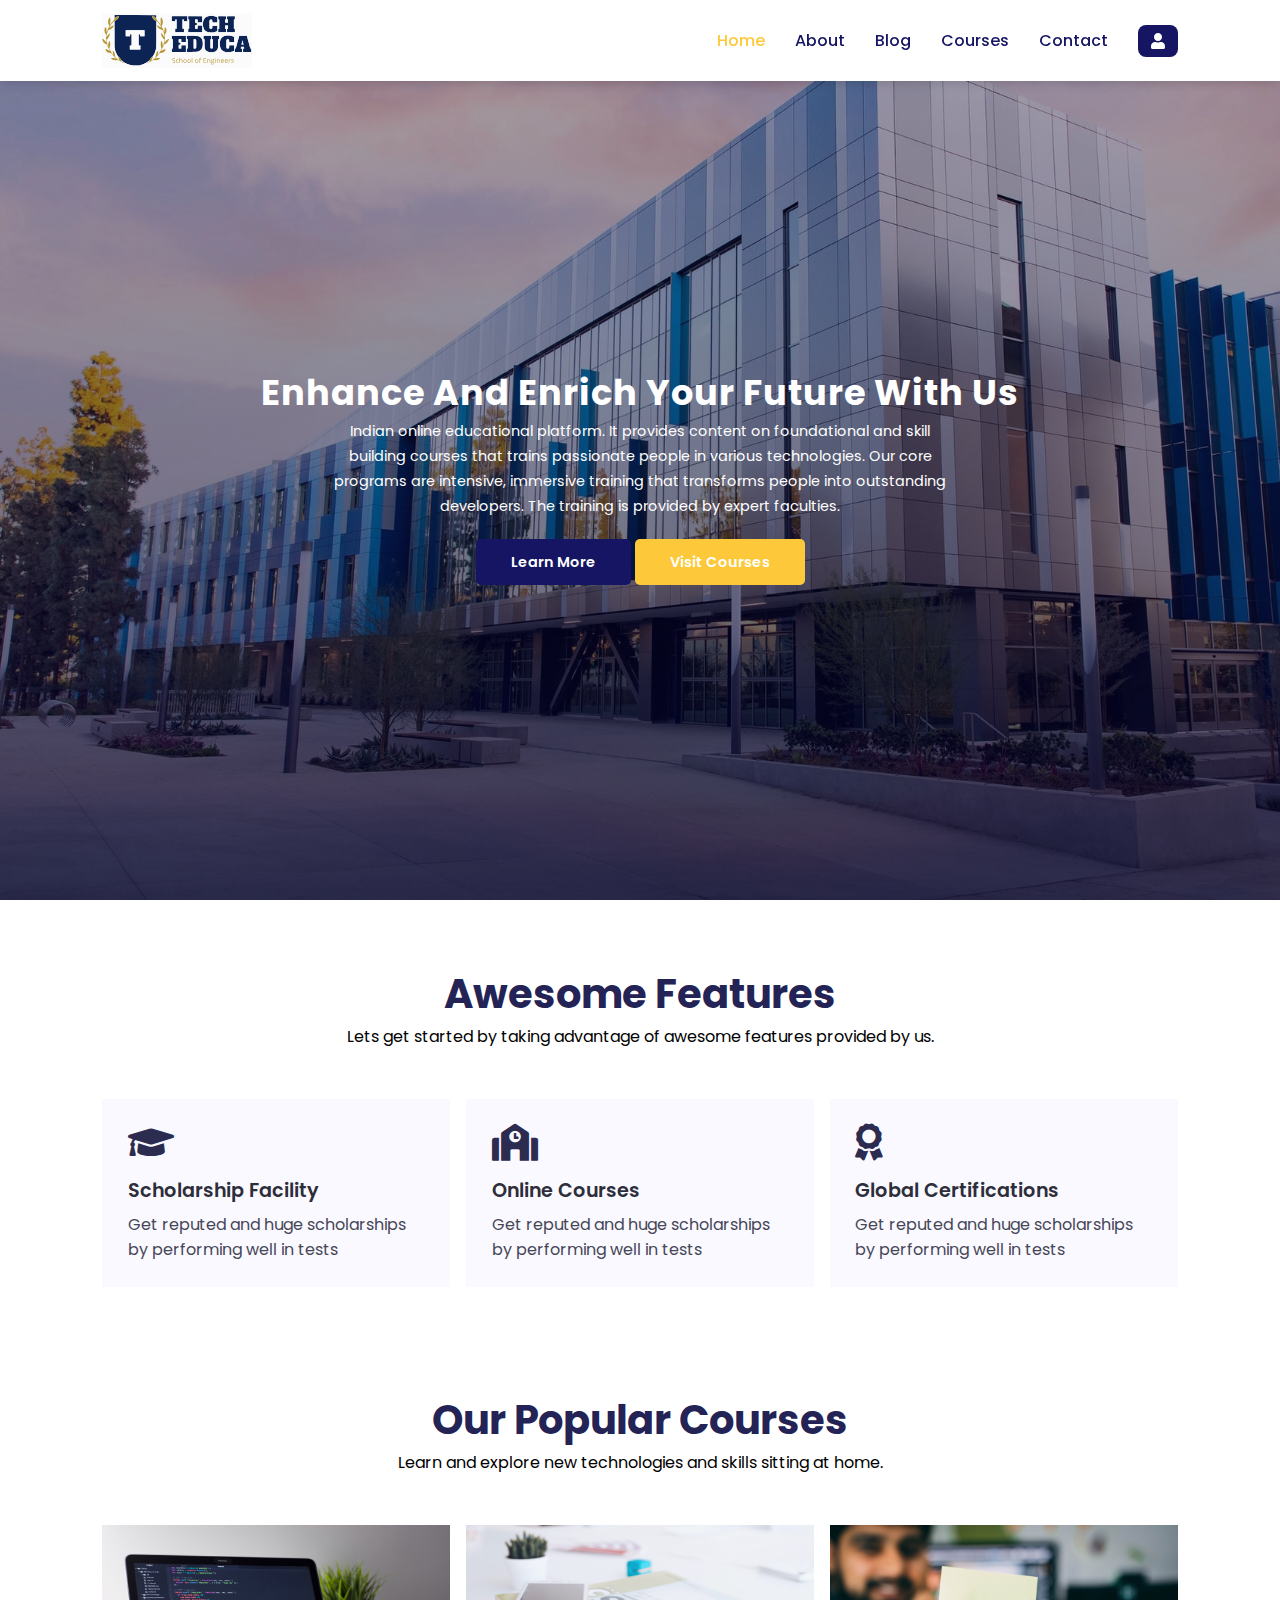
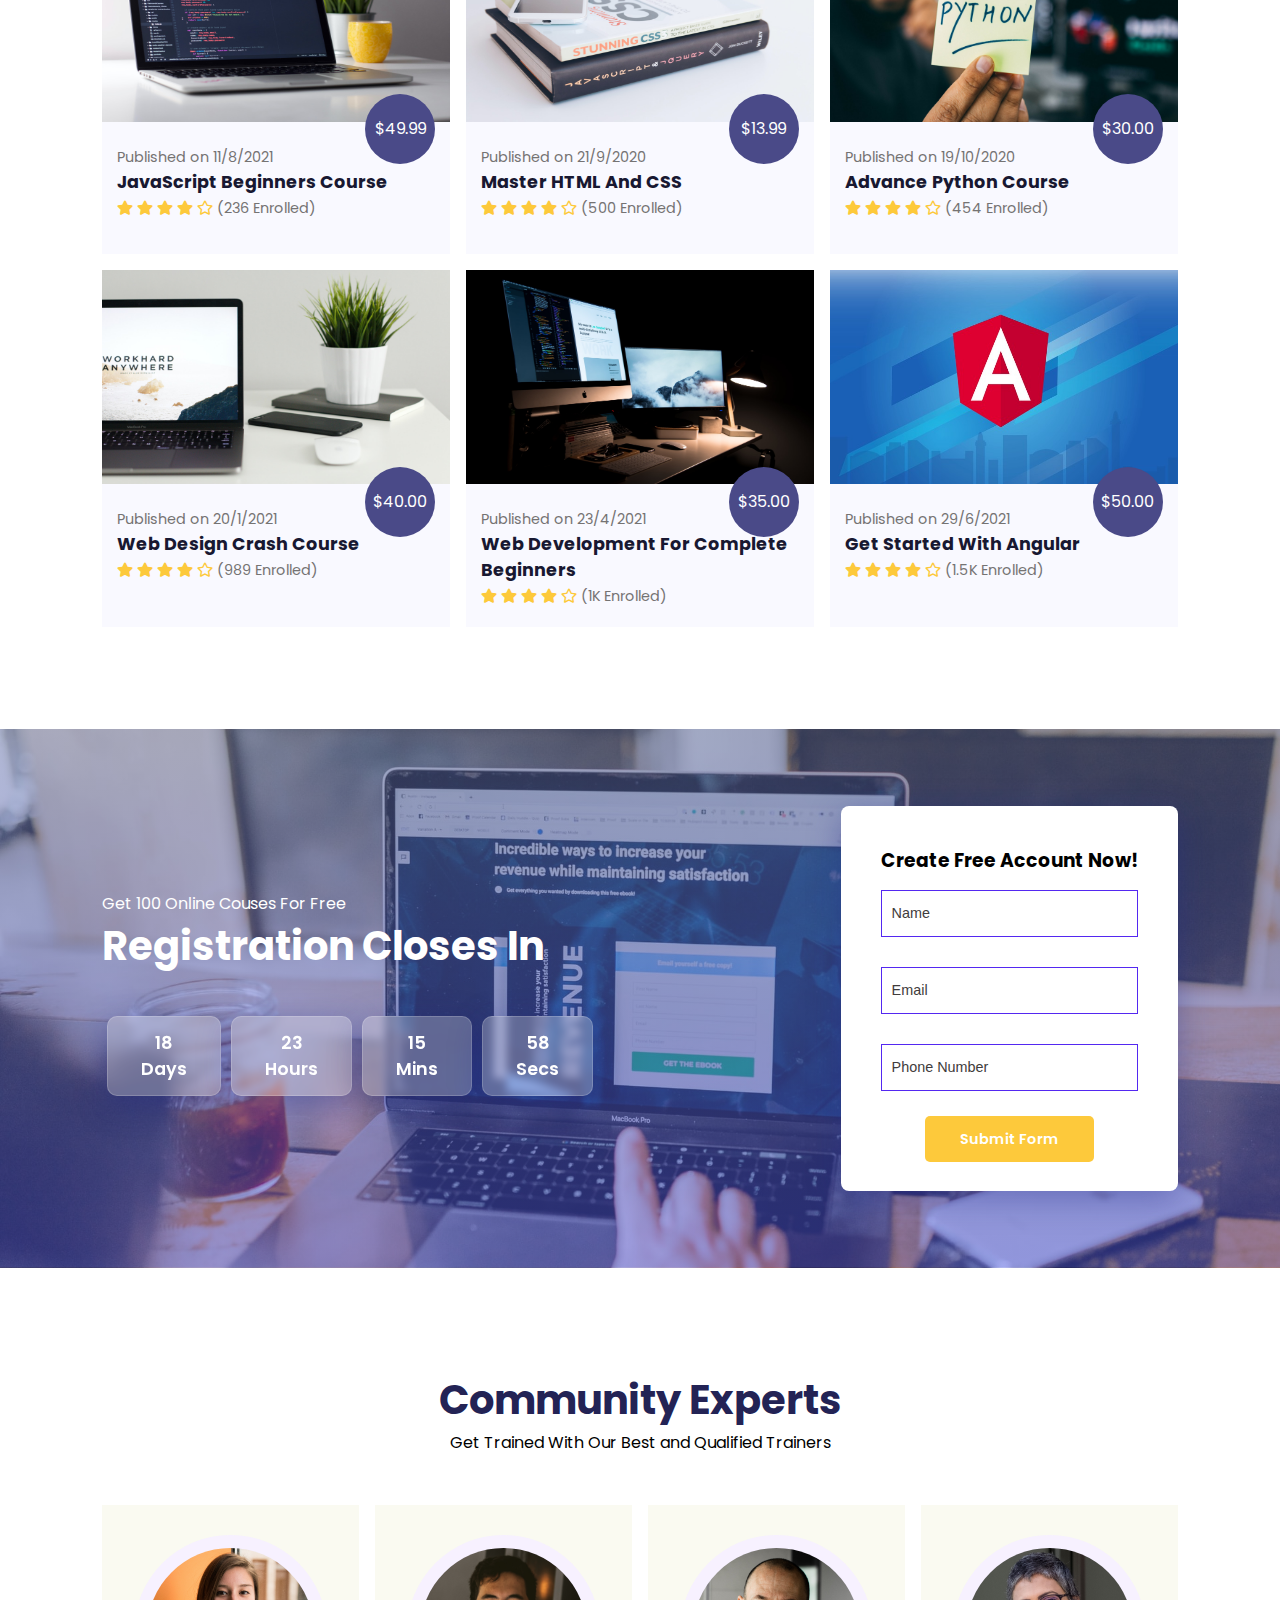
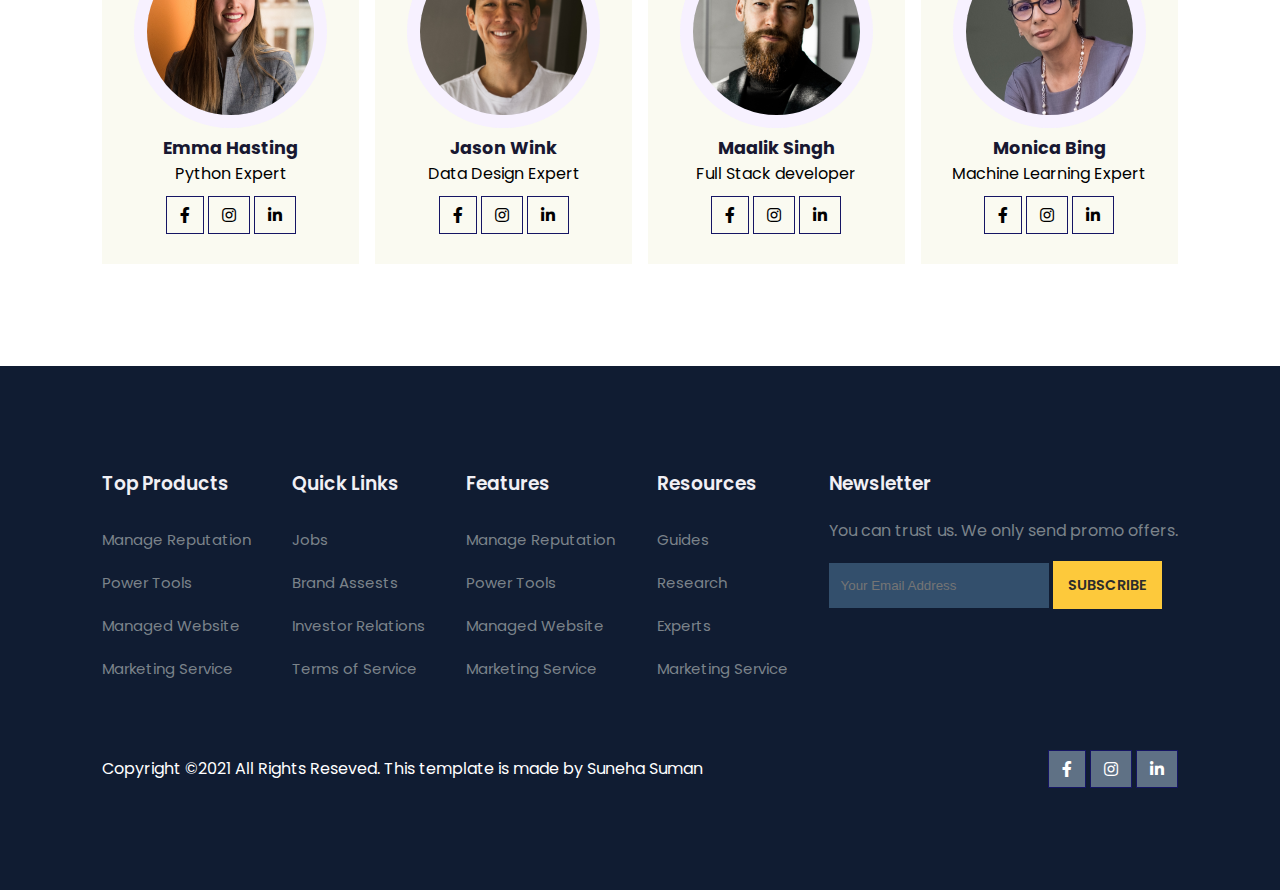
<file: index.html>
<!DOCTYPE html>
<html lang="en">
<head>
    <meta charset="UTF-8">
    <meta http-equiv="X-UA-Compatible" content="IE=edge">
    <meta name="viewport" content="width=device-width, initial-scale=1.0">
    <title>Education Website</title>

    <link rel="stylesheet" href="https://use.fontawesome.com/releases/v5.15.4/css/all.css">

    <link rel="stylesheet" href="style.css">

    <script src="https://code.jquery.com/jquery-3.6.1.min.js" integrity="sha256-o88AwQnZB+VDvE9tvIXrMQaPlFFSUTR+nldQm1LuPXQ=" crossorigin="anonymous"></script>
</head>
<body>
    
    <!-- NAVIGATION -->
    <nav>
        <img src="images/logo.svg" alt="">
        <div class="navigation">
            <ul>
                <i id="menu-close" class="fas fa-times"></i>
                <li><a class="active" href="#">Home</a></li>
                <li><a href="about.html">About</a></li>
                <li><a href="blog.html">Blog</a></li>
                <li><a href="course.html">Courses</a></li>
                <li><a href="contact.html">Contact</a></li>
            </ul>
            <img id="menu-btn" src="images/menu.png">    <!-- Hamburger menu--> 
            
            <div  class="fas fa-user" id="login-btn"></div>
            <form class="login-form">
                <h3>Login Now</h3>
                <input type="email" placeholder="Your Email" class="box" required>
                <input type="password" placeholder="Your Password" class="box" minlength="8" required>
                <p>Forget password <a href="#">Click Here</a></p>
                <p>Don't have account <a href="#">Create Now</a></p>
                <input type="submit" value="Login Now" class="login-now">
            </form>

        </div>
    </nav>

    <!-- HOME -->
    <section id="home">
        <h2>Enhance And Enrich Your Future With Us</h2>
        <p>
            Indian online educational platform. It provides content on foundational and 
            skill building courses  that trains passionate people in various technologies. Our core programs are intensive, immersive training that transforms people into outstanding developers.
            The training is provided by expert faculties.
        </p>
        <div class="btn">
            <a class="blue" href="#">Learn More</a>
            <a class="yellow" href="#">Visit Courses</a>
        </div>
    </section>

    <!-- FEATURES -->
    <section id="features">
        <h1>Awesome Features</h1>
        <p>Lets get started by taking advantage of awesome features provided by us.</p>
        <div class="fea-base">
            <div class="fea-box">
                <i class="fas fa-graduation-cap"></i>
                <h3>Scholarship Facility</h3>
                <p>Get reputed and huge scholarships by performing well in tests</p>

            </div>
            <div class="fea-box">
                <i class="fas fa-school"></i>
                <h3>Online Courses</h3>
                <p>Get reputed and huge scholarships by performing well in tests</p>

            </div>
            <div class="fea-box">
                <i class="fas fa-award"></i>
                <h3>Global Certifications</h3>
                <p>Get reputed and huge scholarships by performing well in tests</p>

            </div>
        </div>
    </section>

    <!-- COURSES -->
    <section id="course">
    <h1>Our Popular Courses</h1>
    <p>
        Learn and explore new technologies and skills sitting at home.
    </p>
    <div class="course-box">
        <div class="courses">
            <img src="images/c1.jpg" alt="">
            <div class="details">
                <span>Published on 11/8/2021 </span>
                <h6>JavaScript Beginners Course</h6>
                <div class="star">
                    <i class="fas fa-star"></i>
                    <i class="fas fa-star"></i>
                    <i class="fas fa-star"></i>
                    <i class="fas fa-star"></i>
                    <i class="far fa-star"></i>
                    <span>(236 Enrolled)</span>
                </div>
            </div>
            <div class="cost">
                $49.99
            </div>
        </div>
        <div class="courses">
            <img src="images/c2.jpg" alt="">
            <div class="details">
                <span>Published on 21/9/2020 </span>
                <h6>Master HTML And CSS</h6>
                <div class="star">
                    <i class="fas fa-star"></i>
                    <i class="fas fa-star"></i>
                    <i class="fas fa-star"></i>
                    <i class="fas fa-star"></i>
                    <i class="far fa-star"></i>
                    <span>(500 Enrolled)</span>
                </div>
            </div>
            <div class="cost">
                $13.99
            </div>
        </div>
            <div class="courses">
                <img src="images/c3.jpg" alt="">
                <div class="details">
                    <span>Published on 19/10/2020 </span>
                    <h6>Advance Python Course</h6>
                    <div class="star">
                        <i class="fas fa-star"></i>
                        <i class="fas fa-star"></i>
                        <i class="fas fa-star"></i>
                        <i class="fas fa-star"></i>
                        <i class="far fa-star"></i>
                        <span>(454 Enrolled)</span>
                    </div>
                </div>
                <div class="cost">
                    $30.00
                </div>
            </div>
            <div class="courses">
                <img src="images/c4.jpg" alt="">
                <div class="details">
                    <span>Published on 20/1/2021 </span>
                    <h6>Web Design Crash Course</h6>
                    <div class="star">
                        <i class="fas fa-star"></i>
                        <i class="fas fa-star"></i>
                        <i class="fas fa-star"></i>
                        <i class="fas fa-star"></i>
                        <i class="far fa-star"></i>
                        <span>(989 Enrolled)</span>
                    </div>
                </div>
                <div class="cost">
                    $40.00
                </div>
            </div>
            <div class="courses">
                <img src="images/c5.jpg" alt="">
                <div class="details">
                    <span>Published on 23/4/2021 </span>
                    <h6>Web Development For Complete Beginners</h6>
                    <div class="star">
                        <i class="fas fa-star"></i>
                        <i class="fas fa-star"></i>
                        <i class="fas fa-star"></i>
                        <i class="fas fa-star"></i>
                        <i class="far fa-star"></i>
                        <span>(1K Enrolled)</span>
                    </div>
                </div>
                <div class="cost">
                    $35.00
                </div>
            </div>
            <div class="courses">
                <img src="images/c6.jpg" alt="">
                <div class="details">
                    <span>Published on 29/6/2021 </span>
                    <h6>Get Started With Angular</h6>
                    <div class="star">
                        <i class="fas fa-star"></i>
                        <i class="fas fa-star"></i>
                        <i class="fas fa-star"></i>
                        <i class="fas fa-star"></i>
                        <i class="far fa-star"></i>
                        <span>(1.5K Enrolled)</span>
                    </div>
                </div>
                <div class="cost">
                    $50.00
                </div>
            </div>
    </div>
    </section>

    <!-- REGISTRATION -->
    <section id="registration">
        <div class="reminder">
            <p>Get 100 Online Couses For Free</p>   
            <h1>Registration Closes In</h1>     
            <div class="time">
                <div class="date">
                    18 <br> Days
                </div>
                <div class="date">
                    23 <br> Hours
                </div>
                <div class="date">
                    15 <br> Mins
                </div>
                <div class="date">
                    58 <br> Secs
                </div>
            </div>
        </div>
        <div class="form">
            <h3>Create Free Account Now!</h3>
            <input type="text" placeholder="Name">
            <input type="text" placeholder="Email">
            <input type="text" placeholder="Phone Number">
            <div class="btn">
                <a class="yellow" href="#">Submit Form</a>
            </div>
        </div>
    </section>
    
    <!-- PROFILES -->
    <section id="experts">
        <h1>Community Experts</h1>
        <p>Get Trained With Our Best and Qualified Trainers </p>
        <div class="expert-box">
            <div class="profile">
                <img src="images/pro1.webp" alt="">
                <h6>Emma Hasting</h6>
                <p>Python Expert</p>
                <div class="pro-links">
                    <i class="fab fa-facebook-f"></i>
                    <i class="fab fa-instagram"></i>
                    <i class="fab fa-linkedin-in"></i>
                </div>
            </div>
            <div class="profile">
                <img src="images/pro2.webp" alt="">
                <h6>Jason Wink</h6>
                <p>Data Design Expert</p>
                <div class="pro-links">
                    <i class="fab fa-facebook-f"></i>
                    <i class="fab fa-instagram"></i>
                    <i class="fab fa-linkedin-in"></i>
                </div>
            </div>
            <div class="profile">
                <img src="images/pro3.webp" alt="">
                <h6>Maalik Singh</h6>
                <p>Full Stack developer</p>
                <div class="pro-links">
                    <i class="fab fa-facebook-f"></i>
                    <i class="fab fa-instagram"></i>
                    <i class="fab fa-linkedin-in"></i>
                </div>
            </div>
            <div class="profile">
                <img src="images/pro4.webp" alt="">
                <h6>Monica Bing</h6>
                <p>Machine Learning Expert</p>
                <div class="pro-links">
                    <i class="fab fa-facebook-f"></i>
                    <i class="fab fa-instagram"></i>
                    <i class="fab fa-linkedin-in"></i>
                </div>
            </div>
        </div>
    </section>

    <!-- Footer -->
    <footer>
        <div class="footer-col">
            <h3>Top Products</h3>
            <li>Manage Reputation</li>
            <li>Power Tools</li>
            <li>Managed Website</li>
            <li>Marketing Service</li>
        </div>
        <div class="footer-col">
            <h3>Quick Links</h3>
            <li>Jobs</li>
            <li>Brand Assests</li>
            <li>Investor Relations</li>
            <li>Terms of Service</li>
        </div>
        <div class="footer-col">
            <h3>Features</h3>
            <li>Manage Reputation</li>
            <li>Power Tools</li>
            <li>Managed Website</li>
            <li>Marketing Service</li>
        </div>
        <div class="footer-col">
            <h3>Resources</h3>
            <li>Guides</li>
            <li>Research</li>
            <li>Experts</li>
            <li>Marketing Service</li>
        </div>
        <div class="footer-col">
            <h3>Newsletter</h3>
            <p>You can trust us. We only send promo offers.</p>
            <div class="subscribe">
                <input type="text" placeholder="Your Email Address">
                <a href="#" class="yellow">SUBSCRIBE</a>
            </div>
        </div>

        <div class="copyright">
            <p>Copyright ©2021 All Rights Reseved. This template is made by Suneha Suman</p>
            <div class="pro-links">
                <i class="fab fa-facebook-f"></i>
                <i class="fab fa-instagram"></i>
                <i class="fab fa-linkedin-in"></i>
            </div>
        </div>
    </footer>

    <script>
        $('#menu-btn').click(function(){
            $('nav .navigation ul').addClass('active')
        });
        $('#menu-close').click(function(){
            $('nav .navigation ul').removeClass('active')
        });

        let loginForm = document.querySelector('.login-form');

        document.querySelector('#login-btn').onclick = () =>{
            loginForm.classList.toggle('active');
        }
        
    </script>
      
</body>
</html>
</file>
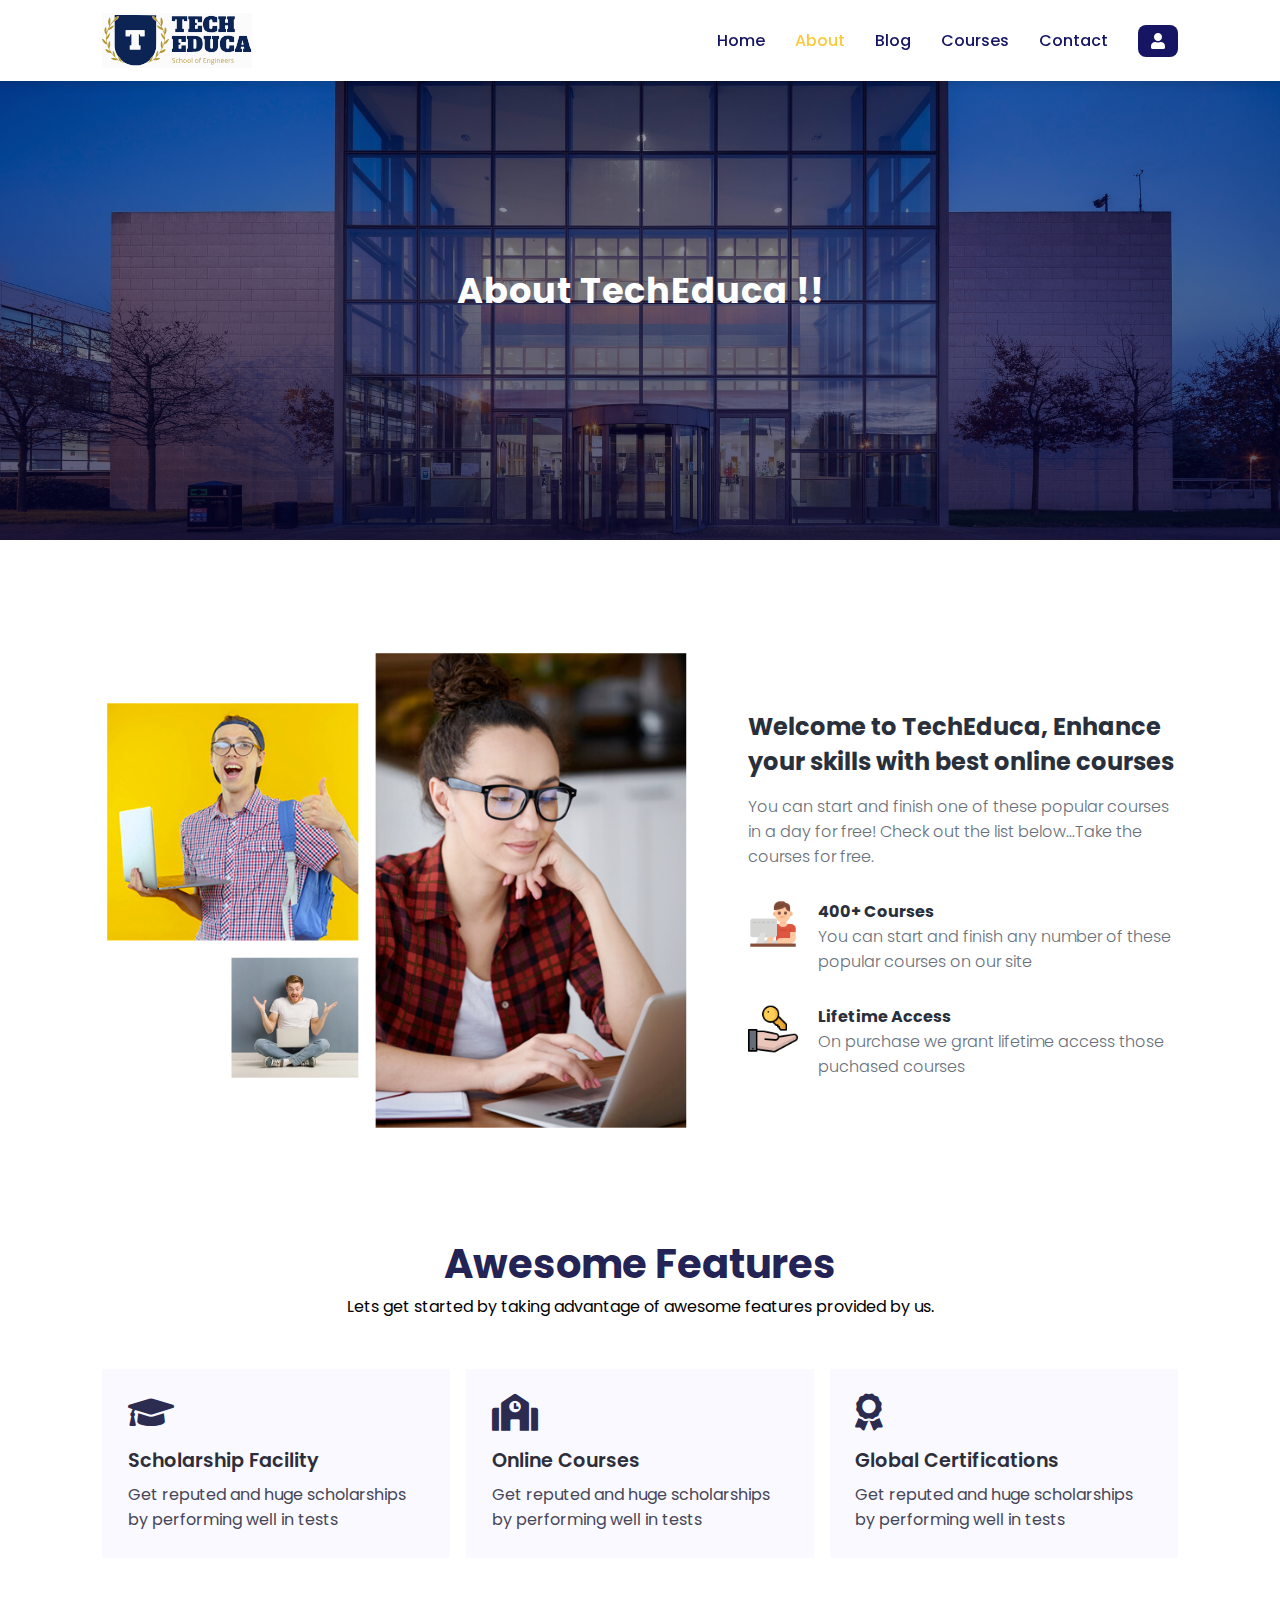
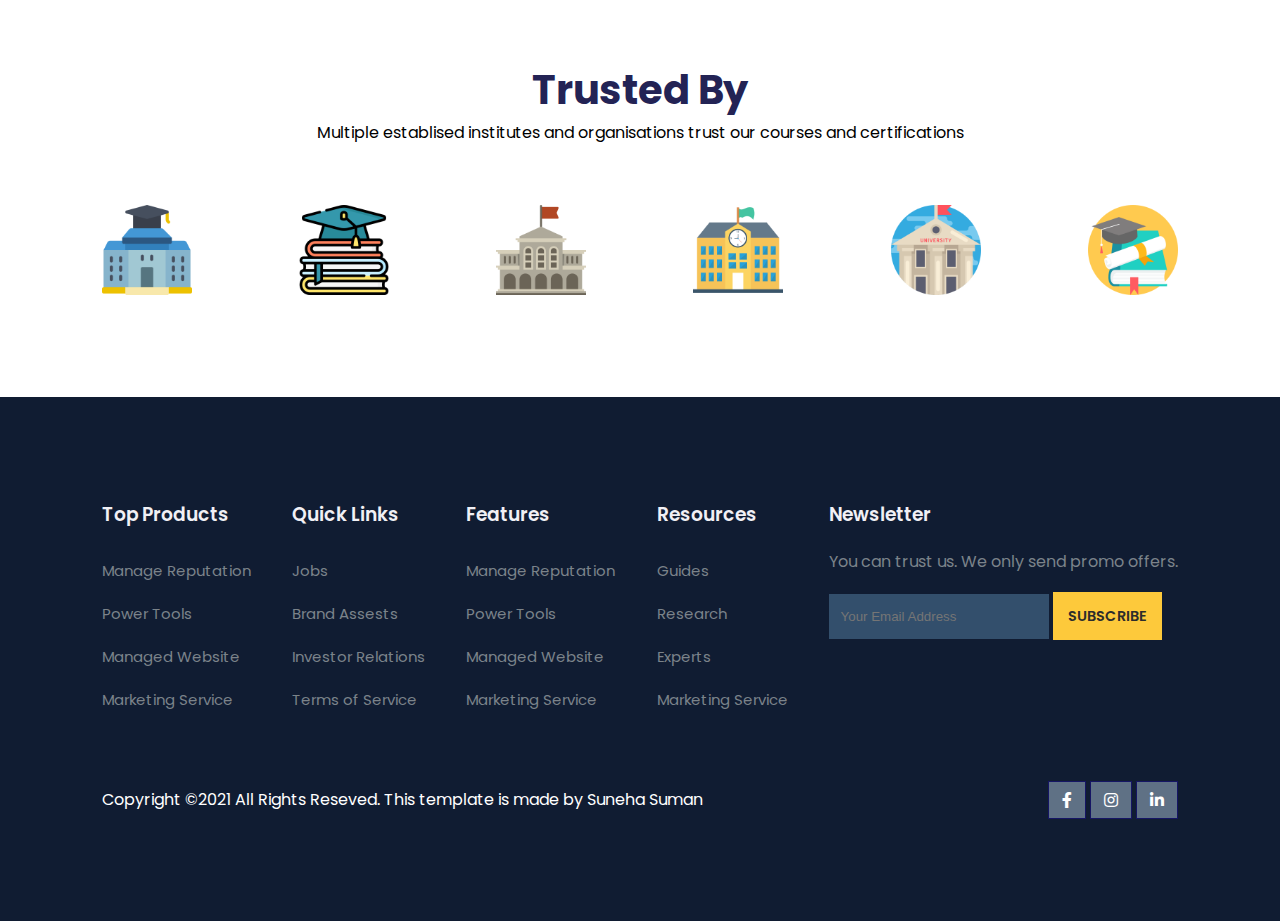
<file: about.html>
<!DOCTYPE html>
<html lang="en">
<head>
    <meta charset="UTF-8">
    <meta http-equiv="X-UA-Compatible" content="IE=edge">
    <meta name="viewport" content="width=device-width, initial-scale=1.0">
    <title>Education Website</title>

    <link rel="stylesheet" href="https://use.fontawesome.com/releases/v5.15.4/css/all.css">

    <link rel="stylesheet" href="style.css">

    <script src="https://code.jquery.com/jquery-3.6.1.min.js" integrity="sha256-o88AwQnZB+VDvE9tvIXrMQaPlFFSUTR+nldQm1LuPXQ=" crossorigin="anonymous"></script>
</head>
<body>
    
    <!-- NAVIGATION -->
    <nav>
        <img src="images/logo.svg" alt="">
        <div class="navigation">
            <ul>
                <i id="menu-close" class="fas fa-times"></i>
                <li><a href="index.html">Home</a></li>
                <li><a class="active" href="#">About</a></li>
                <li><a href="blog.html">Blog</a></li>
                <li><a href="course.html">Courses</a></li>
                <li><a href="contact.html">Contact</a></li>
            </ul>
            <img id="menu-btn" src="images/menu.png">   <!-- Hamburger menu--> 

            <div  class="fas fa-user" id="login-btn"></div>
            <form class="login-form">
                <h3>Login Now</h3>
                <input type="email" placeholder="Your Email" class="box" required>
                <input type="password" placeholder="Your Password" class="box" minlength="8" required>
                <p>Forget password <a href="#">Click Here</a></p>
                <p>Don't have account <a href="#">Create Now</a></p>
                <input type="submit" value="Login Now" class="login-now">
            </form>
        </div>
    </nav>

    <!-- HOME -->
    <section id="about-home">
        <h2>About TechEduca !!</h2>
    </section>

    <!-- Container -->
    <section id="about-container">
        <div class="about-img">
            <img src="images/a.png">
        </div>
        <div class="about-text">
            <h2>Welcome to TechEduca, Enhance your skills with best online courses</h2>
            <p>You can start and finish one of these popular courses in a day for free!
               Check out the list below...Take the courses for free.
            </p> 
            <div class="about-fe">
                <img src="images/fe1.png">
                <div class="fe-text">
                    <h5>400+ Courses</h5>
                    <p>You can start and finish any number of these popular courses on our site</p>
                </div>
            </div>
            <div class="about-fe">
                <img src="images/fe2.png">
                <div class="fe-text">
                    <h5>Lifetime Access</h5>
                    <p>On purchase we grant lifetime access those puchased courses</p>
                </div>
            </div>
        </div>
    </section>

    <!-- FEATURES -->
    <section id="features">
        <h1>Awesome Features</h1>
        <p>Lets get started by taking advantage of awesome features provided by us.</p>
        <div class="fea-base">
            <div class="fea-box">
                <i class="fas fa-graduation-cap"></i>
                <h3>Scholarship Facility</h3>
                <p>Get reputed and huge scholarships by performing well in tests</p>

            </div>
            <div class="fea-box">
                <i class="fas fa-school"></i>
                <h3>Online Courses</h3>
                <p>Get reputed and huge scholarships by performing well in tests</p>

            </div>
            <div class="fea-box">
                <i class="fas fa-award"></i>
                <h3>Global Certifications</h3>
                <p>Get reputed and huge scholarships by performing well in tests</p>

            </div>
        </div>
    </section>

    <!-- Trusted -->
    <section id="trust">
        <h1>Trusted By</h1>
        <p>Multiple establised institutes and organisations trust our courses and certifications</p>
        <div class="trust-img">
            <img src="images/trust (1).png">
            <img src="images/trust (2).png">
            <img src="images/trust (3).png">
            <img src="images/trust (4).png">
            <img src="images/trust (5).png">
            <img src="images/trust (6).png">
        </div>
    </section>

    <!-- Footer -->
    <footer>
        <div class="footer-col">
            <h3>Top Products</h3>
            <li>Manage Reputation</li>
            <li>Power Tools</li>
            <li>Managed Website</li>
            <li>Marketing Service</li>
        </div>
        <div class="footer-col">
            <h3>Quick Links</h3>
            <li>Jobs</li>
            <li>Brand Assests</li>
            <li>Investor Relations</li>
            <li>Terms of Service</li>
        </div>
        <div class="footer-col">
            <h3>Features</h3>
            <li>Manage Reputation</li>
            <li>Power Tools</li>
            <li>Managed Website</li>
            <li>Marketing Service</li>
        </div>
        <div class="footer-col">
            <h3>Resources</h3>
            <li>Guides</li>
            <li>Research</li>
            <li>Experts</li>
            <li>Marketing Service</li>
        </div>
        <div class="footer-col">
            <h3>Newsletter</h3>
            <p>You can trust us. We only send promo offers.</p>
            <div class="subscribe">
                <input type="text" placeholder="Your Email Address">
                <a href="#" class="yellow">SUBSCRIBE</a>
            </div>
        </div>

        <div class="copyright">
            <p>Copyright ©2021 All Rights Reseved. This template is made by Suneha Suman</p>
            <div class="pro-links">
                <i class="fab fa-facebook-f"></i>
                <i class="fab fa-instagram"></i>
                <i class="fab fa-linkedin-in"></i>
            </div>
        </div>
    </footer>

    <script>
        $('#menu-btn').click(function(){
            $('nav .navigation ul').addClass('active')
        });
        $('#menu-close').click(function(){
            $('nav .navigation ul').removeClass('active')
        });

        let loginForm = document.querySelector('.login-form');

        document.querySelector('#login-btn').onclick = () =>{
        loginForm.classList.toggle('active');
        }
    </script>
      
</body>
</html>
</file>
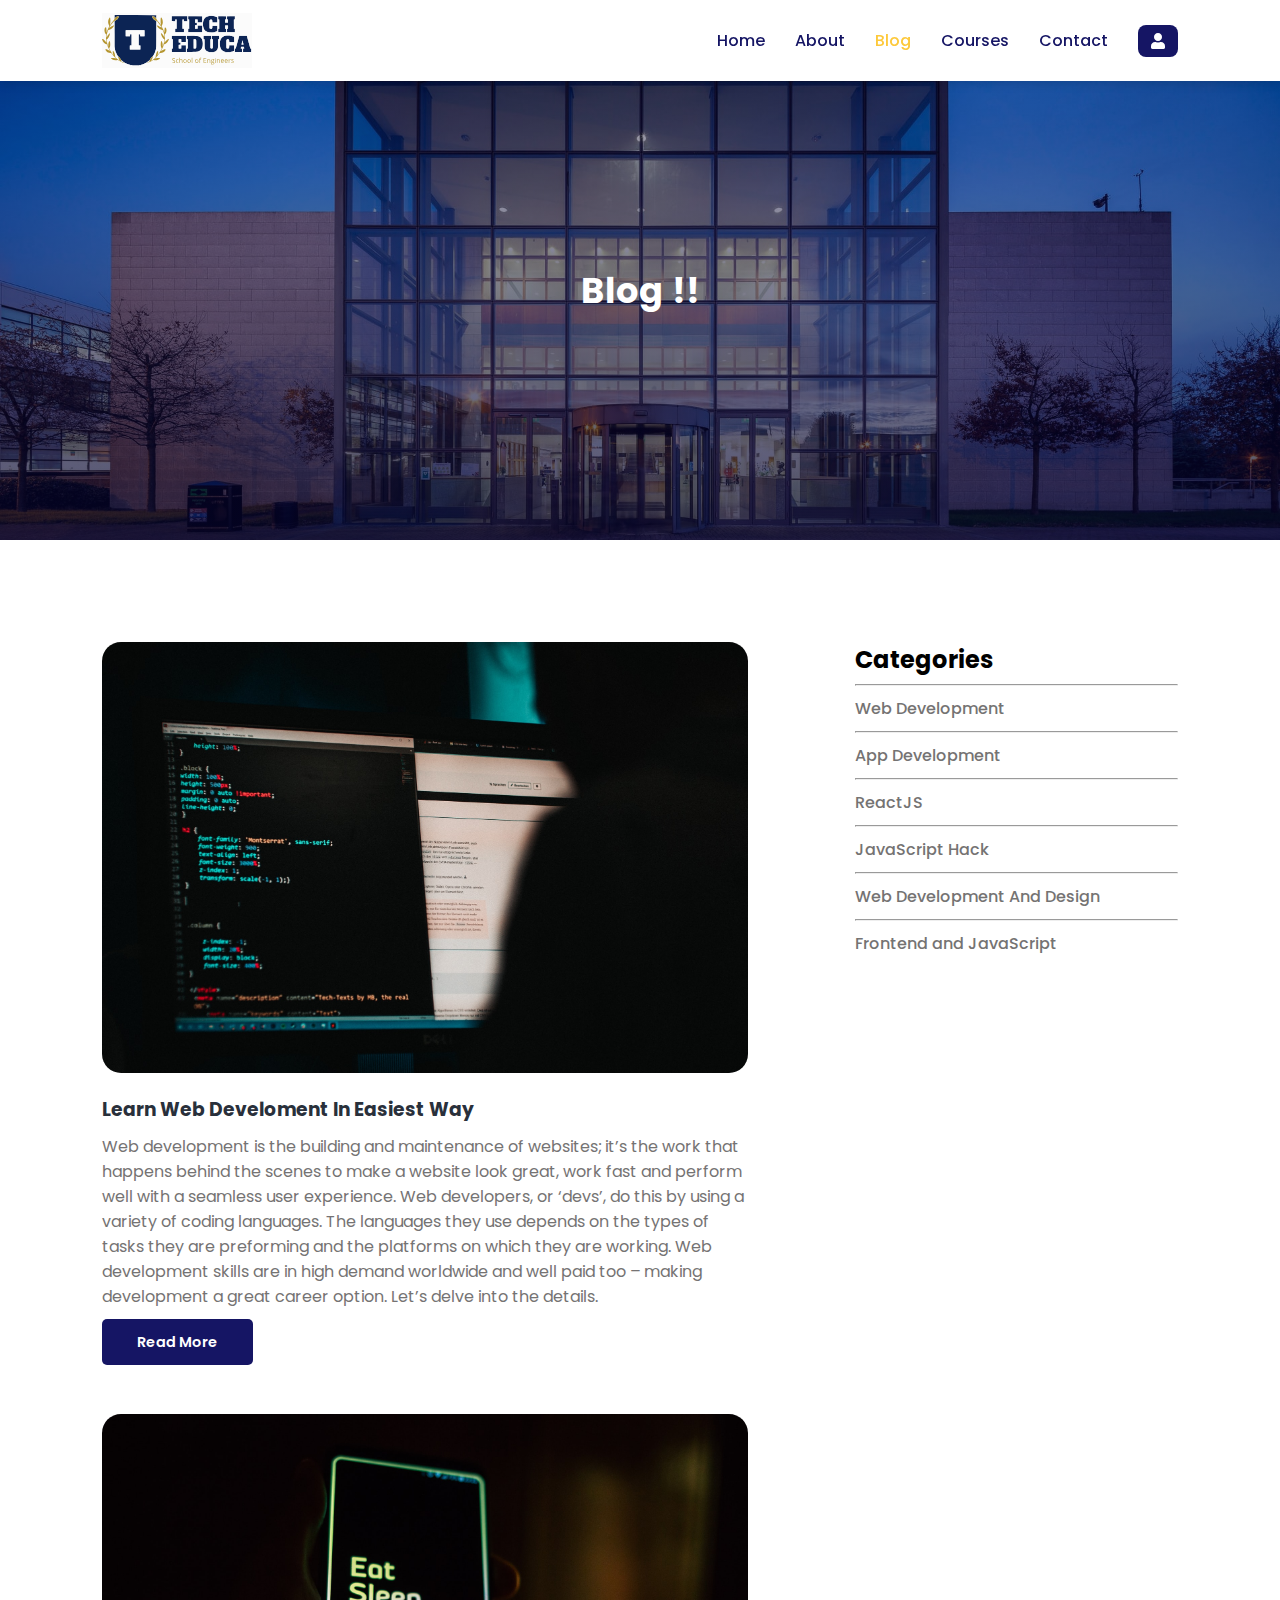
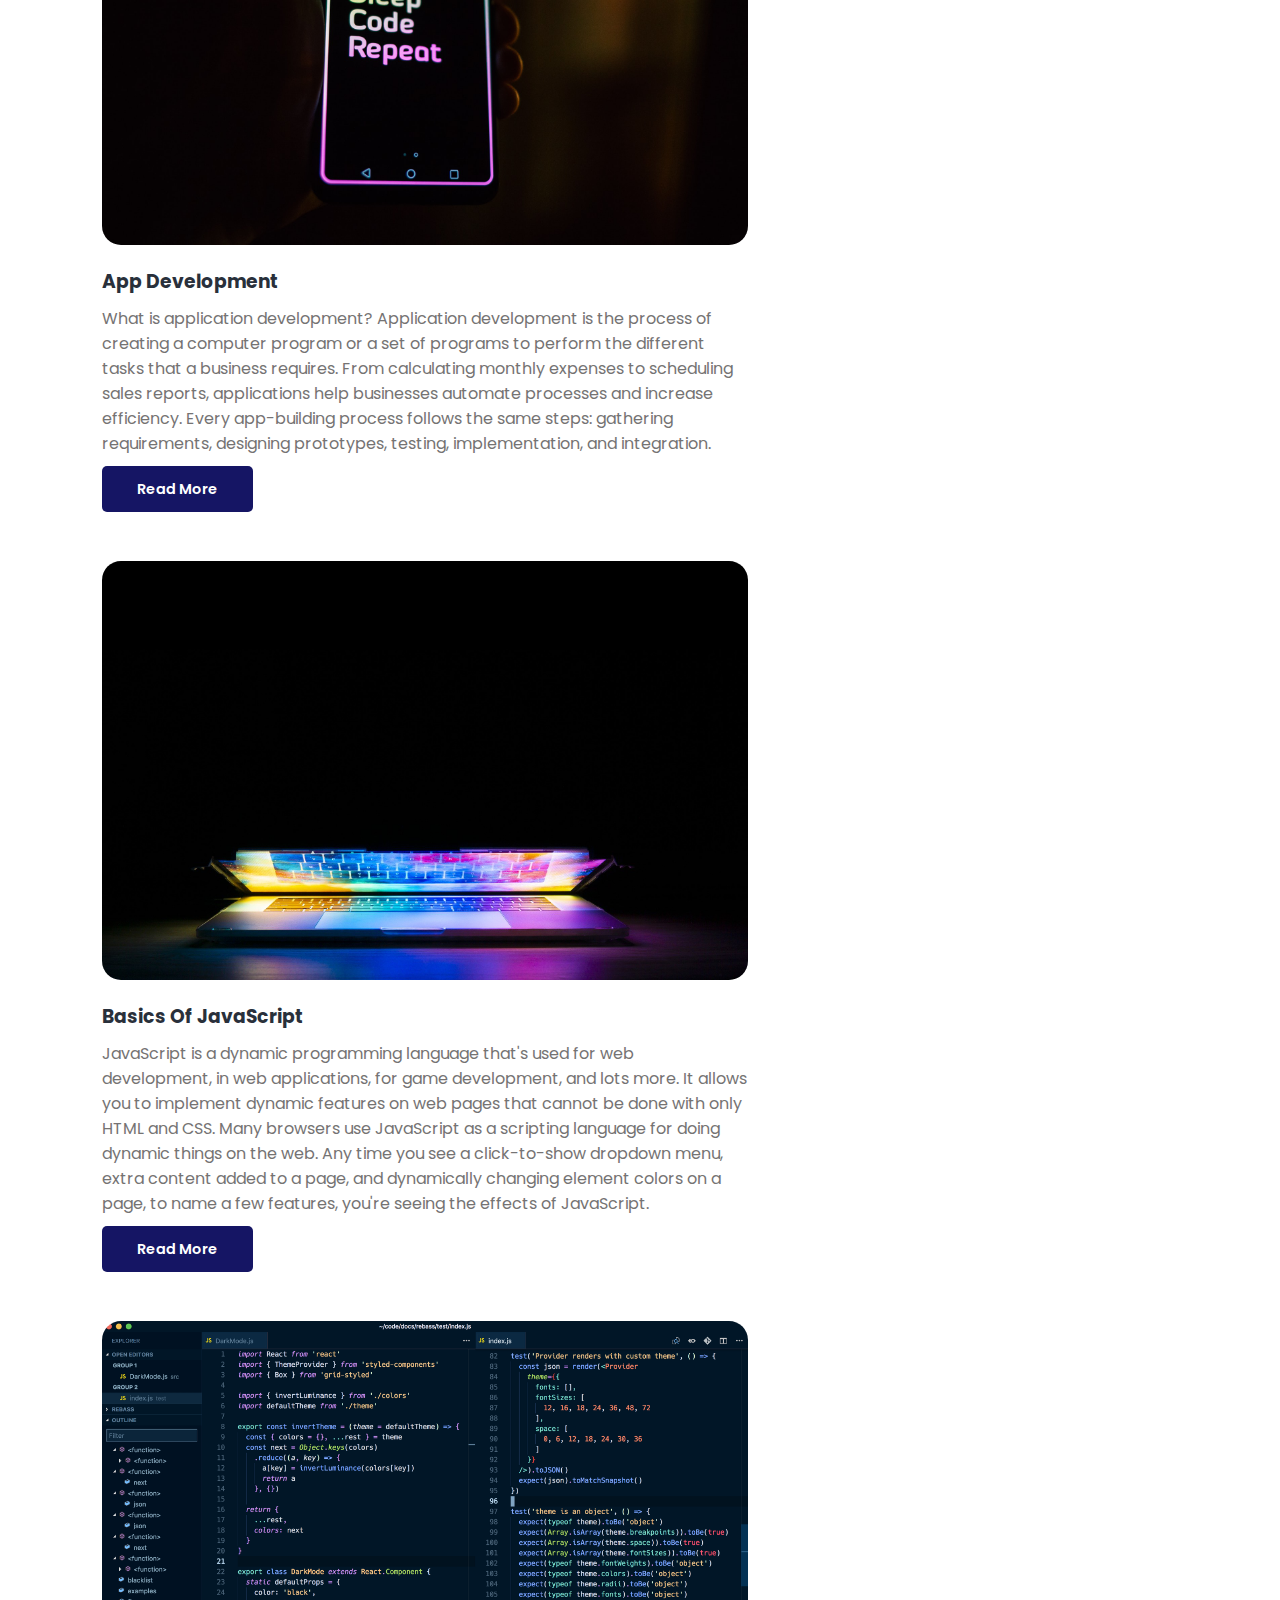
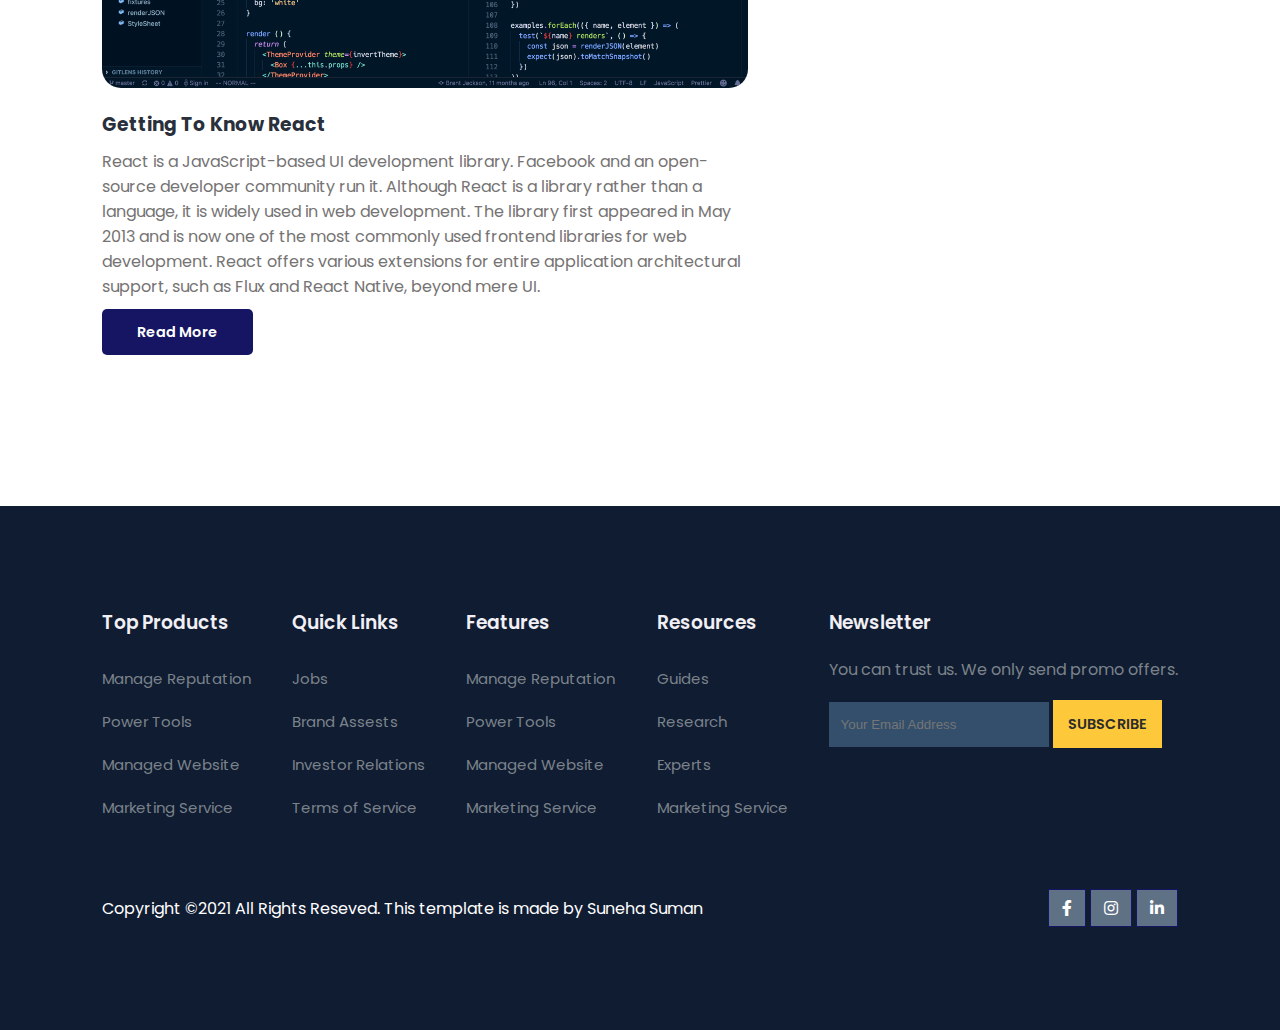
<file: blog.html>
<!DOCTYPE html>
<html lang="en">
<head>
    <meta charset="UTF-8">
    <meta http-equiv="X-UA-Compatible" content="IE=edge">
    <meta name="viewport" content="width=device-width, initial-scale=1.0">
    <title>Education Website</title>

    <link rel="stylesheet" href="https://use.fontawesome.com/releases/v5.15.4/css/all.css">

    <link rel="stylesheet" href="style.css">

    <script src="https://code.jquery.com/jquery-3.6.1.min.js" integrity="sha256-o88AwQnZB+VDvE9tvIXrMQaPlFFSUTR+nldQm1LuPXQ=" crossorigin="anonymous"></script>
</head>
<body>
    
    <!-- NAVIGATION -->
    <nav>
        <img src="images/logo.svg" alt="">
        <div class="navigation">
            <ul>
                <i id="menu-close" class="fas fa-times"></i>
                <li><a href="index.html">Home</a></li>
                <li><a href="about.html">About</a></li>
                <li><a class="active" href="blog.html">Blog</a></li>
                <li><a href="course.html">Courses</a></li>
                <li><a href="contact.html">Contact</a></li>
            </ul>
            <img id="menu-btn" src="images/menu.png">   <!-- Hamburger menu--> 

            <div  class="fas fa-user" id="login-btn"></div>
            <form class="login-form">
                <h3>Login Now</h3>
                <input type="email" placeholder="Your Email" class="box" required>
                <input type="password" placeholder="Your Password" class="box" minlength="8" required>
                <p>Forget password <a href="#">Click Here</a></p>
                <p>Don't have account <a href="#">Create Now</a></p>
                <input type="submit" value="Login Now" class="login-now">
            </form>
        </div>
    </nav>

    <!-- HOME -->
    <section id="about-home">
        <h2>Blog !!</h2>
    </section>

    <!-- Blog -->
    <section id="blog-container">
        <div class="blogs">
            <div class="posts">
                <img src="images/b1.jpg">
                <h3>Learn Web Develoment In Easiest Way</h3>
                <p>Web development is the building and maintenance of websites; it’s the work that happens behind the scenes to make
                    a website look great, work fast and perform well with a seamless user experience.
                    Web developers, or ‘devs’, do this by using a variety of coding languages. The languages they use depends on 
                    the types of tasks they are preforming and the platforms on which they are working.
                    Web development skills are in high demand worldwide and well paid too – making development a great career option. 
                    Let’s delve into the details.
                </p>
                <a href="post1.html">Read More</a>
            </div>
            <div class="posts">
                <img src="images/b2.jpg">
                <h3>App Development</h3>
                <p>What is application development?
                    Application development is the process of creating a computer program or a set of programs to perform the different 
                    tasks that a business requires. From calculating monthly expenses to scheduling sales reports, applications help 
                    businesses automate processes and increase efficiency. Every app-building process follows the same steps: gathering 
                    requirements, designing prototypes, testing, implementation, and integration.
                </p>
                <a href="post2.html">Read More</a>
            </div>
            <div class="posts">
                <img src="images/b3.jpg">
                <h3>Basics Of JavaScript</h3>
                <p>JavaScript is a dynamic programming language that's used for web development, 
                    in web applications, for game development, and lots more. It allows you to implement dynamic features on web pages 
                    that cannot be done with only HTML and CSS.
                    Many browsers use JavaScript as a scripting language for doing dynamic things on the web. Any time you see a 
                    click-to-show dropdown menu, extra content added to a page, and dynamically changing element colors on a page, 
                    to name a few features, you're seeing the effects of JavaScript.
                </p>
                <a href="post3.html">Read More</a>
            </div>
            <div class="posts">
                <img src="images/b4.png">
                <h3>Getting To Know React</h3>
                <p>React is a JavaScript-based UI development library. Facebook and an open-source developer community run it. 
                Although React is a library rather than a language, it is widely used in web development. The library first 
                appeared in May 2013 and is now one of the most commonly used frontend libraries for web development. 
                React offers various extensions for entire application architectural support, such as Flux and React Native, 
                beyond mere UI.
                </p>
                <a href="post4.html">Read More</a>
            </div>
        </div>
        <div class="cate">
            <h2>Categories</h2>
            <hr>
            <a href="post1.html">Web Development</a>
            <hr>
            <a href="post2.html">App Development</a>
            <hr>
            <a href="post4.html">ReactJS</a>
            <hr>
            <a href="post3.html">JavaScript Hack</a>
            <hr>
            <a href="post1.html">Web Development And Design </a>
            <hr>
            <a href="post3.html">Frontend and JavaScript</a>
        </div>
    </section>

    <!-- Footer -->
    <footer>
        <div class="footer-col">
            <h3>Top Products</h3>
            <li>Manage Reputation</li>
            <li>Power Tools</li>
            <li>Managed Website</li>
            <li>Marketing Service</li>
        </div>
        <div class="footer-col">
            <h3>Quick Links</h3>
            <li>Jobs</li>
            <li>Brand Assests</li>
            <li>Investor Relations</li>
            <li>Terms of Service</li>
        </div>
        <div class="footer-col">
            <h3>Features</h3>
            <li>Manage Reputation</li>
            <li>Power Tools</li>
            <li>Managed Website</li>
            <li>Marketing Service</li>
        </div>
        <div class="footer-col">
            <h3>Resources</h3>
            <li>Guides</li>
            <li>Research</li>
            <li>Experts</li>
            <li>Marketing Service</li>
        </div>
        <div class="footer-col">
            <h3>Newsletter</h3>
            <p>You can trust us. We only send promo offers.</p>
            <div class="subscribe">
                <input type="text" placeholder="Your Email Address">
                <a href="#" class="yellow">SUBSCRIBE</a>
            </div>
        </div>

        <div class="copyright">
            <p>Copyright ©2021 All Rights Reseved. This template is made by Suneha Suman</p>
            <div class="pro-links">
                <i class="fab fa-facebook-f"></i>
                <i class="fab fa-instagram"></i>
                <i class="fab fa-linkedin-in"></i>
            </div>
        </div>
    </footer>

    <script>
        $('#menu-btn').click(function(){
            $('nav .navigation ul').addClass('active')
        });
        $('#menu-close').click(function(){
            $('nav .navigation ul').removeClass('active')
        });
        
        let loginForm = document.querySelector('.login-form');

        document.querySelector('#login-btn').onclick = () =>{
            loginForm.classList.toggle('active');
        }
    </script>
      
</body>
</html>
</file>
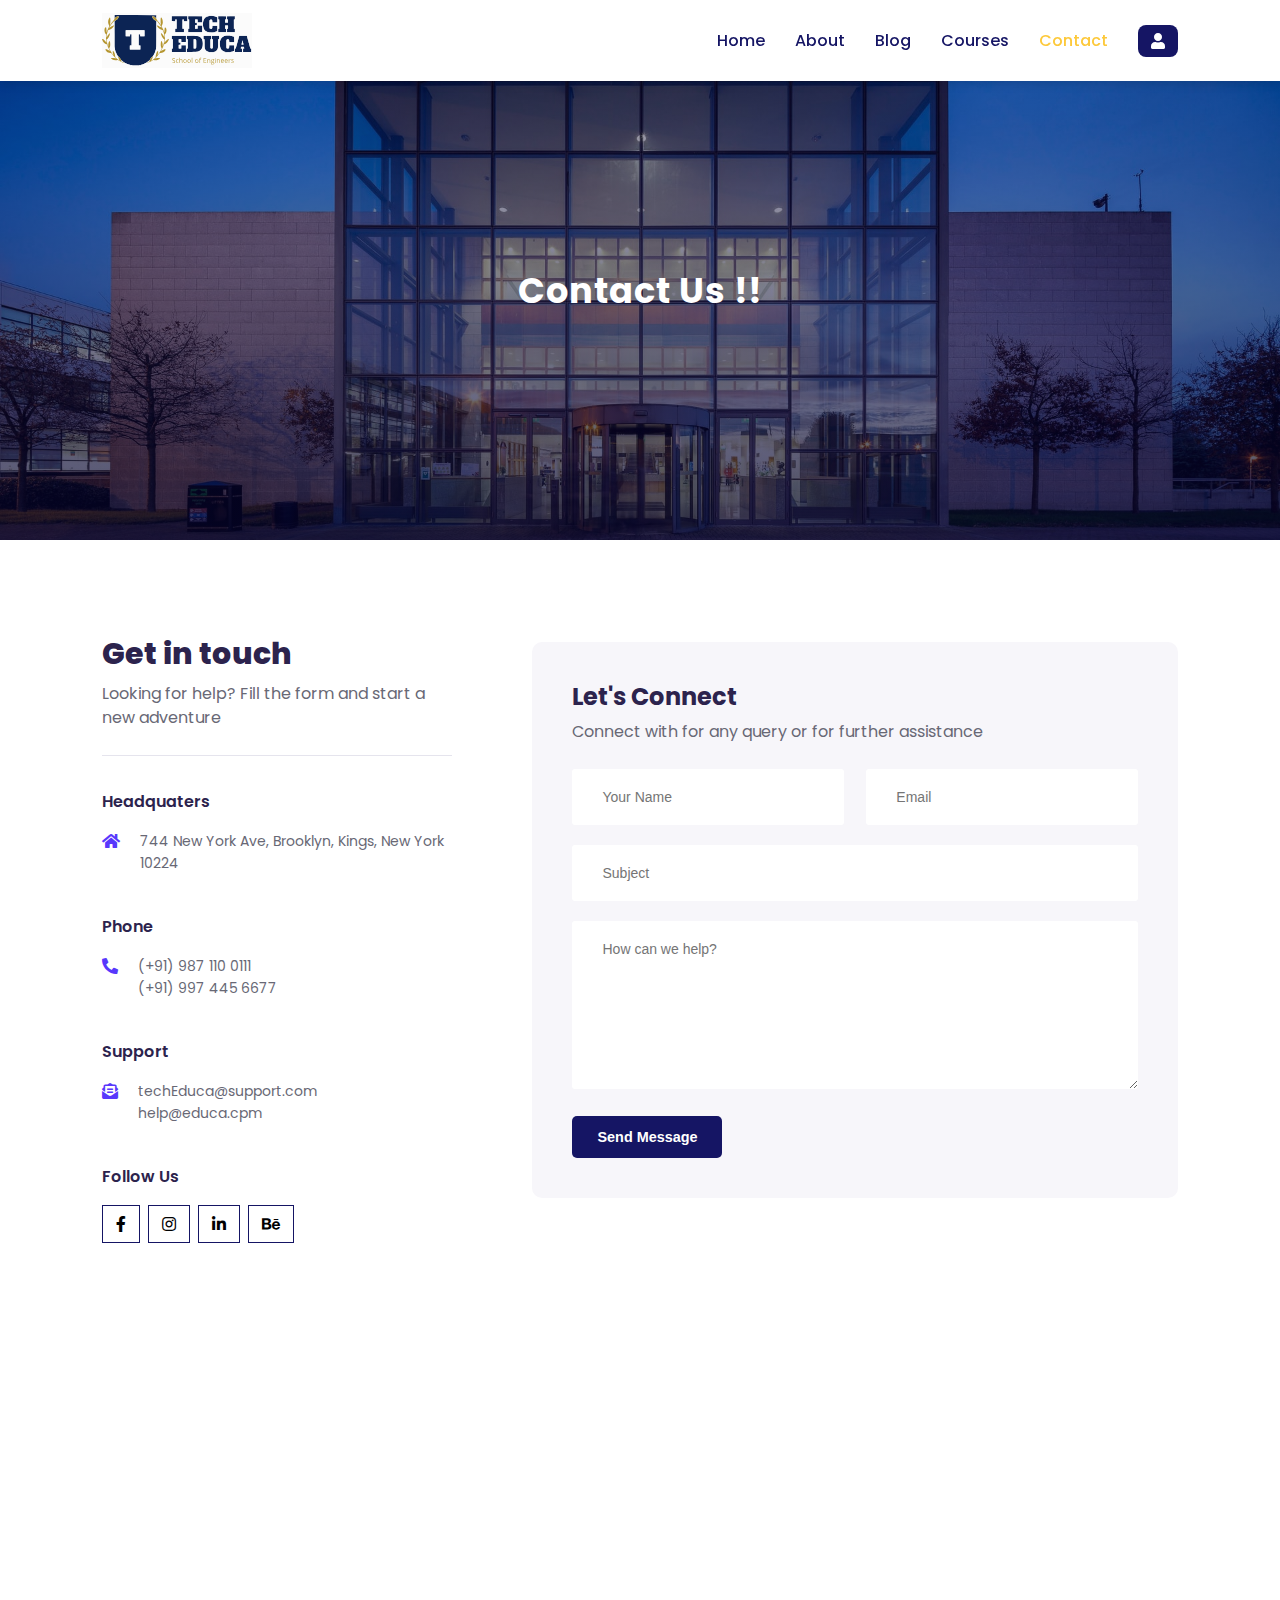
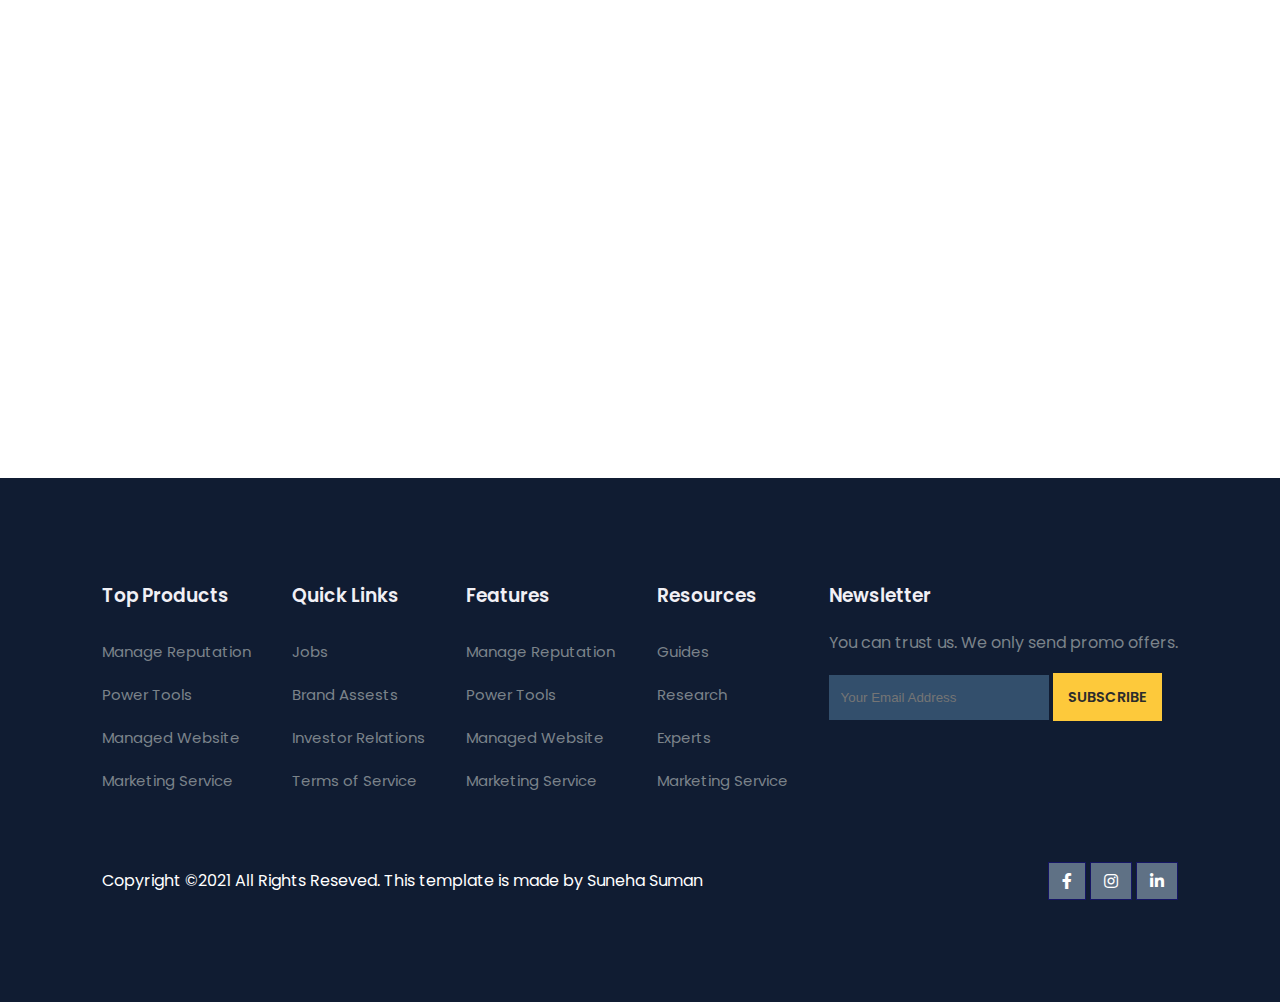
<file: contact.html>
<!DOCTYPE html>
<html lang="en">
<head>
    <meta charset="UTF-8">
    <meta http-equiv="X-UA-Compatible" content="IE=edge">
    <meta name="viewport" content="width=device-width, initial-scale=1.0">
    <title>Education Website</title>

    <link rel="stylesheet" href="https://use.fontawesome.com/releases/v5.15.4/css/all.css">

    <link rel="stylesheet" href="style.css">

    <script src="https://code.jquery.com/jquery-3.6.1.min.js" integrity="sha256-o88AwQnZB+VDvE9tvIXrMQaPlFFSUTR+nldQm1LuPXQ=" crossorigin="anonymous"></script>
</head>
<body>
    
    <!-- NAVIGATION -->
    <nav>
        <img src="images/logo.svg" alt="">
        <div class="navigation">
            <ul>
                <i id="menu-close" class="fas fa-times"></i>
                <li><a href="index.html">Home</a></li>
                <li><a href="about.html">About</a></li>
                <li><a href="blog.html">Blog</a></li>
                <li><a href="course.html">Courses</a></li>
                <li><a class="active" href="contact.html">Contact</a></li>
            </ul>
            <img id="menu-btn" src="images/menu.png">   <!-- Hamburger menu--> 

            <div  class="fas fa-user" id="login-btn"></div>
            <form class="login-form">
                <h3>Login Now</h3>
                <input type="email" placeholder="Your Email" class="box" required>
                <input type="password" placeholder="Your Password" class="box" minlength="8" required>
                <p>Forget password <a href="#">Click Here</a></p>
                <p>Don't have account <a href="#">Create Now</a></p>
                <input type="submit" value="Login Now" class="login-now">
            </form>
        </div>
    </nav>

    <!-- HOME -->
    <section id="about-home">
        <h2>Contact Us !!</h2>
    </section>

    <section id="contact">
        <div class="getin">
            <h2>Get in touch</h2>
            <p>Looking for help? Fill the form and start a new adventure</p>

            <div class="getin-details">
                <h3>Headquaters</h3>
                <div>
                    <i class="fas fa-home get"></i>
                    <p>744 New York Ave, Brooklyn, Kings, New York 10224 </p> 
                </div>
                <h3>Phone</h3>
                <div>
                    <i class="fas fa-phone-alt get"></i>
                    <p>(+91) 987 110 0111 <br> (+91) 997 445 6677</p> 
                </div>
                <h3>Support</h3>
                <div>
                    <i class="fas fa-envelope-open-text get"></i>
                    <p>techEduca@support.com <br> help@educa.cpm </p> 
                </div>
                <h3>Follow Us</h3>
                <div class="pro-links">
                    <i class="fab fa-facebook-f"></i>
                    <i class="fab fa-instagram"></i>
                    <i class="fab fa-linkedin-in"></i>
                    <i class="fab fa-behance"></i>
                </div>
            </div>
        </div>

        <div class="form">
            <h4>Let's Connect</h4>
            <p>Connect with for any query or for further assistance</p>
            <div class="form-row">
                <input type="text" placeholder="Your Name">
                <input type="text" placeholder="Email">
            </div>
            <div class="form-col">
                <input type="text" placeholder="Subject">
            </div>    
            <div class="form-col">
                <textarea cols="30" rows="8" placeholder="How can we help?"></textarea>
            </div>
            <div class="form-col">
                <button>Send Message</button>
            </div>
        </div>
    </section>

    <section id="map">
        <iframe src="https://www.google.com/maps/embed?pb=!1m18!1m12!1m3!1d30704001.
        005200278!2d64.39527627283981!3d20.04847409556272!2m3!1f0!2f0!3f0!3m2!1i1024!2i768!4f13.1!3m3!1m2!
        1s0x30635ff06b92b791%3A0xd78c4fa1854213a6!2sIndia!5e0!3m2!1sen!2sin!4v1667198182345!5m2!1sen!2sin" 
        style="border:0;" allowfullscreen="" loading="lazy" referrerpolicy="no-referrer-when-downgrade"></iframe>
    </section>
    
    <!-- Footer -->
    <footer>
        <div class="footer-col">
            <h3>Top Products</h3>
            <li>Manage Reputation</li>
            <li>Power Tools</li>
            <li>Managed Website</li>
            <li>Marketing Service</li>
        </div>
        <div class="footer-col">
            <h3>Quick Links</h3>
            <li>Jobs</li>
            <li>Brand Assests</li>
            <li>Investor Relations</li>
            <li>Terms of Service</li>
        </div>
        <div class="footer-col">
            <h3>Features</h3>
            <li>Manage Reputation</li>
            <li>Power Tools</li>
            <li>Managed Website</li>
            <li>Marketing Service</li>
        </div>
        <div class="footer-col">
            <h3>Resources</h3>
            <li>Guides</li>
            <li>Research</li>
            <li>Experts</li>
            <li>Marketing Service</li>
        </div>
        <div class="footer-col">
            <h3>Newsletter</h3>
            <p>You can trust us. We only send promo offers.</p>
            <div class="subscribe">
                <input type="text" placeholder="Your Email Address">
                <a href="#" class="yellow">SUBSCRIBE</a>
            </div>
        </div>

        <div class="copyright">
            <p>Copyright ©2021 All Rights Reseved. This template is made by Suneha Suman</p>
            <div class="pro-links">
                <i class="fab fa-facebook-f"></i>
                <i class="fab fa-instagram"></i>
                <i class="fab fa-linkedin-in"></i>
            </div>
        </div>
    </footer>

    <script>
        $('#menu-btn').click(function(){
            $('nav .navigation ul').addClass('active')
        });
        $('#menu-close').click(function(){
            $('nav .navigation ul').removeClass('active')
        });
        let loginForm = document.querySelector('.login-form');

        document.querySelector('#login-btn').onclick = () =>{
            loginForm.classList.toggle('active');
        }
    </script>
      
</body>
</html>
</file>
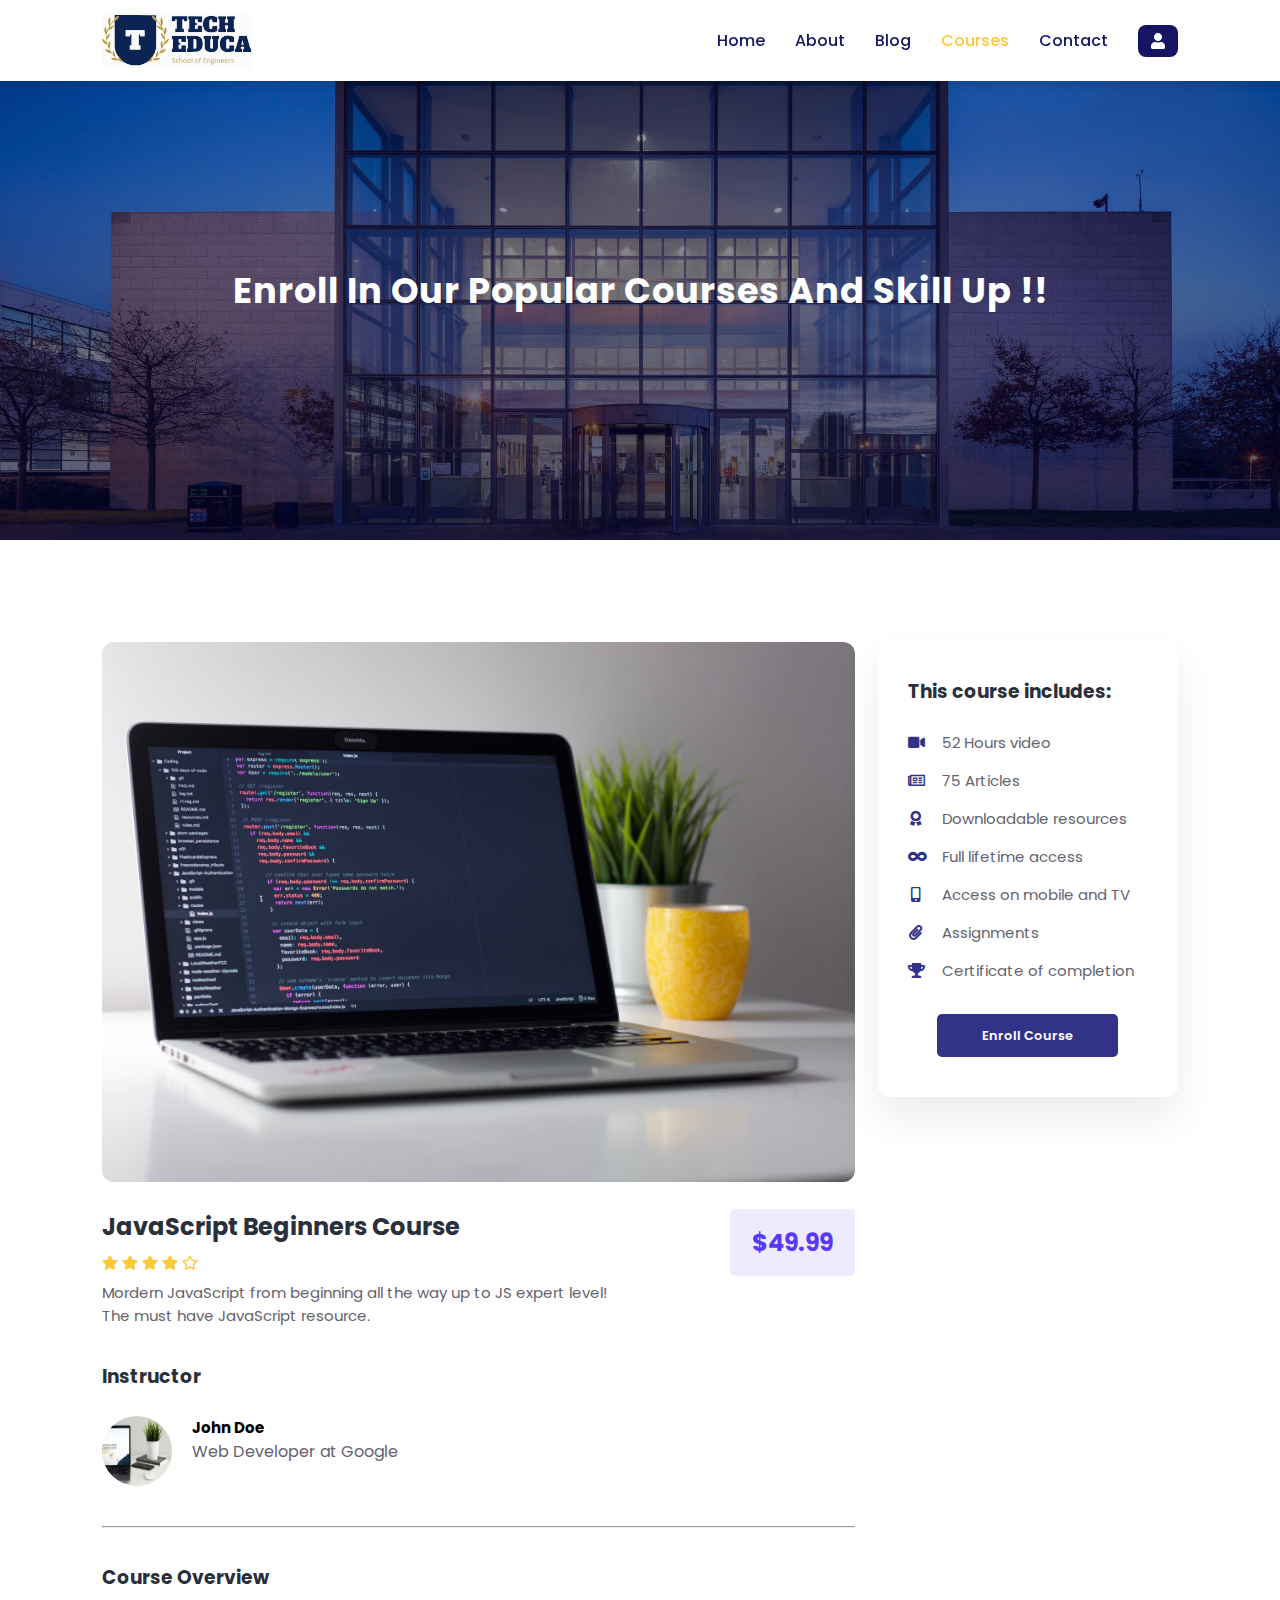
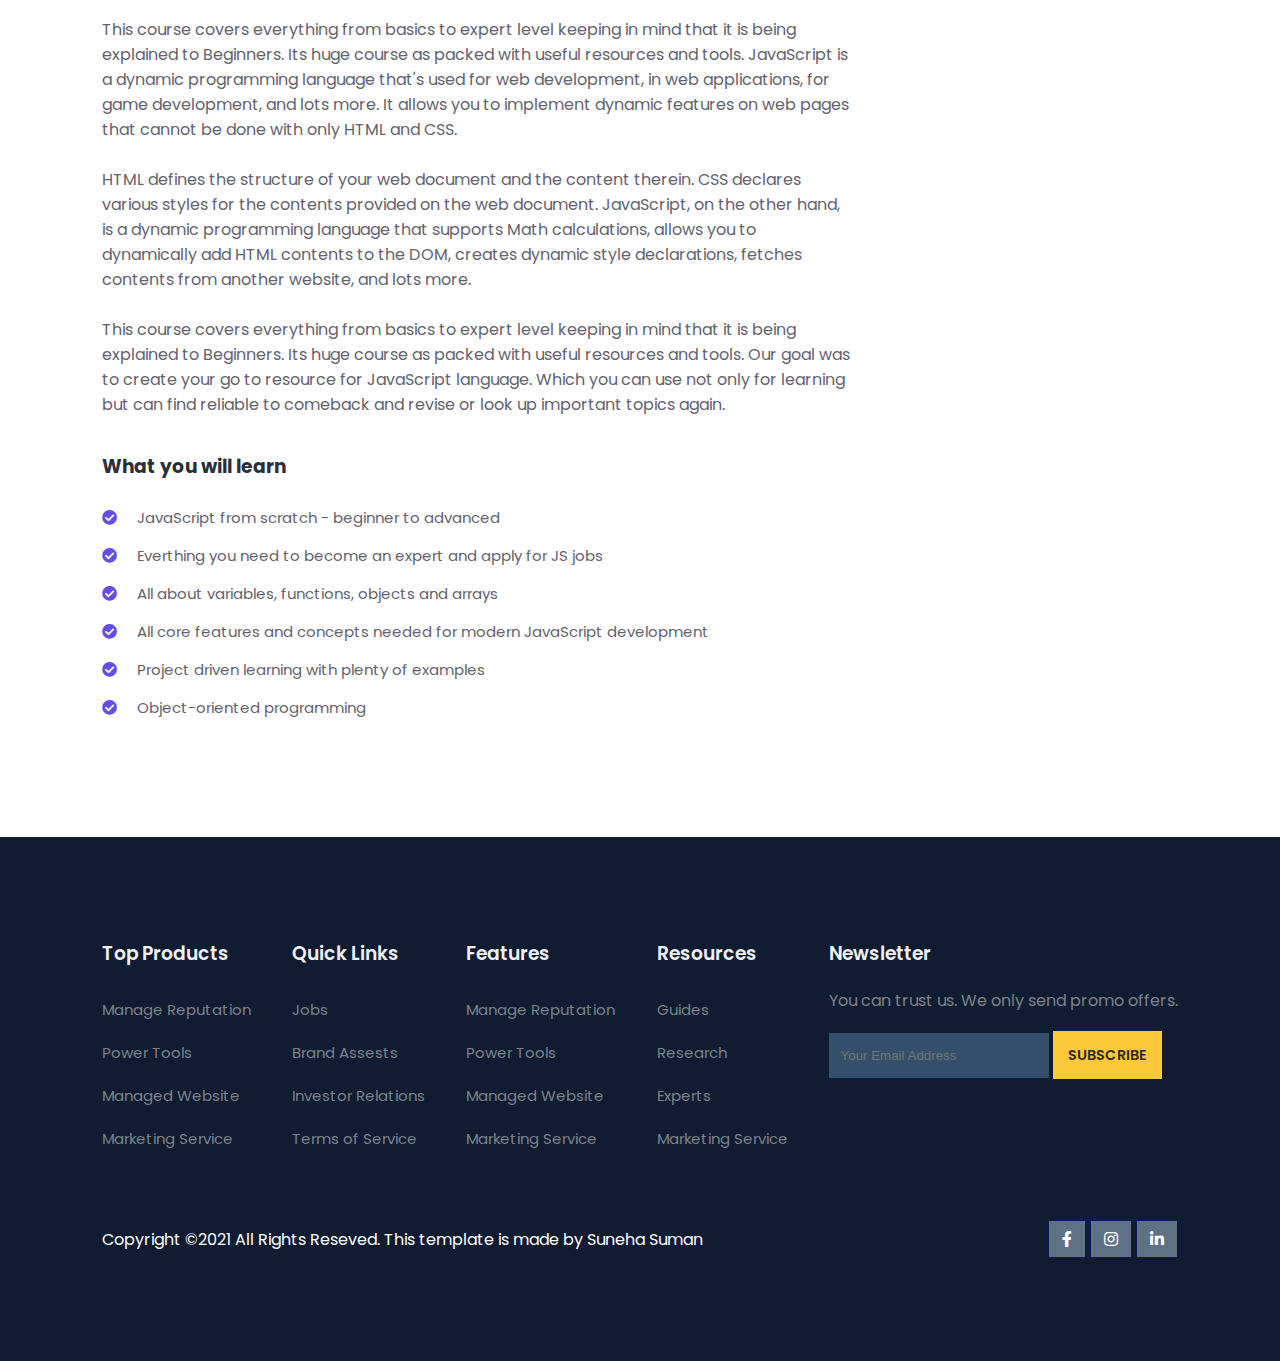
<file: course-inner.html>
<!DOCTYPE html>
<html lang="en">
<head>
    <meta charset="UTF-8">
    <meta http-equiv="X-UA-Compatible" content="IE=edge">
    <meta name="viewport" content="width=device-width, initial-scale=1.0">
    <title>Education Website</title>

    <link rel="stylesheet" href="https://use.fontawesome.com/releases/v5.15.4/css/all.css">

    <link rel="stylesheet" href="style.css">

    <script src="https://code.jquery.com/jquery-3.6.1.min.js" integrity="sha256-o88AwQnZB+VDvE9tvIXrMQaPlFFSUTR+nldQm1LuPXQ=" crossorigin="anonymous"></script>
</head>
<body>
    
    <!-- NAVIGATION -->
    <nav>
        <img src="images/logo.svg" alt="">
        <div class="navigation">
            <ul>
                <i id="menu-close" class="fas fa-times"></i>
                <li><a href="index.html">Home</a></li>
                <li><a href="about.html">About</a></li>
                <li><a href="blog.html">Blog</a></li>
                <li><a class="active" href="course.html">Courses</a></li>
                <li><a href="contact.html">Contact</a></li>
            </ul>
            <img id="menu-btn" src="images/menu.png">   <!-- Hamburger menu--> 

            <div  class="fas fa-user" id="login-btn"></div>
            <form class="login-form">
                <h3>Login Now</h3>
                <input type="email" placeholder="Your Email" class="box" required>
                <input type="password" placeholder="Your Password" class="box" minlength="8" required>
                <p>Forget password <a href="#">Click Here</a></p>
                <p>Don't have account <a href="#">Create Now</a></p>
                <input type="submit" value="Login Now" class="login-now">
            </form>
        </div>
    </nav>

    <!-- HOME -->
    <section id="about-home">
        <h2>Enroll In Our Popular Courses And Skill Up !!</h2>
    </section>

    <section id="course-inner">
        <div class="overview">
            <img class="course-img" src="images/c1.jpg">
            <div class="course-head">
                <div class="c-name">
                    <h2>JavaScript Beginners Course</h2>
                    <div class="star">
                        <i class="fas fa-star"></i>
                        <i class="fas fa-star"></i>
                        <i class="fas fa-star"></i>
                        <i class="fas fa-star"></i>
                        <i class="far fa-star"></i>
                    </div>
                    <p>Mordern JavaScript from beginning all the way up to JS expert level! 
                       The must have JavaScript resource.</p>
                </div>
                <span>$49.99</span>
            </div>
            <h3>Instructor</h3>
            <div class="tutor">
                <img src="images/c4.jpg">
                <div class="tutor-det">
                    <h5>John Doe</h5>
                    <p>Web Developer at Google</p>
                </div>
            </div>
            <hr>
            <h3>Course Overview</h3>
            <p>This course covers everything from basics to expert level keeping in mind that it is being explained to Beginners.
                Its huge course as packed with useful resources and tools. JavaScript is a dynamic programming language that's used for web development, 
                in web applications, for game development, and lots more. It allows you to implement dynamic features on web pages 
                that cannot be done with only HTML and CSS.
                <br><br>
                HTML defines the structure of your web document and the content therein. CSS declares various 
                styles for the contents provided on the web document. 
                JavaScript, on the other hand, is a dynamic programming language that supports Math calculations, 
                allows you to dynamically add HTML contents to the DOM, creates dynamic style 
                declarations, fetches contents from another website, and lots more.
                <br><br>
                This course covers everything from basics to expert level keeping in mind that it is being explained to Beginners.
                Its huge course as packed with useful resources and tools. Our goal was to create your go to resource for JavaScript
                language. Which you can use not only for learning but can find reliable to comeback and revise or look up important
                topics again.</p>

            <h3>What you will learn</h3>
            <div class="learn">
                <p><i class="far fa-check-circle"></i>JavaScript from scratch - beginner to advanced</p>
                <p><i class="far fa-check-circle"></i>Everthing you need to become an expert and apply for JS jobs</p>
                <p><i class="far fa-check-circle"></i>All about variables, functions, objects and arrays</p>
                <p><i class="far fa-check-circle"></i>All core features and concepts needed for modern JavaScript development</p>
                <p><i class="far fa-check-circle"></i>Project driven learning with plenty of examples</p>
                <p><i class="far fa-check-circle"></i>Object-oriented programming</p>
            </div>
        </div>

        <div class="enroll">
            <h3>This course includes:</h3>
                <p><i class="fas fa-video"></i>52 Hours video</p>
                <p><i class="far fa-newspaper"></i>75 Articles</p>
                <p><i class="fas fa-award"></i>Downloadable resources</p>
                <p><i class="fas fa-infinity"></i>Full lifetime access</p>
                <p><i class="fas fa-mobile-alt"></i>Access on mobile and TV</p>
                <p><i class="fas fa-paperclip"></i>Assignments</p>
                <p><i class="fas fa-trophy"></i>Certificate of completion</p>
                <div class="enroll-btn">
                    <a class="blue" href="#">Enroll Course</a>
                </div>
        </div>
    </section>
    
    <!-- Footer -->
    <footer>
        <div class="footer-col">
            <h3>Top Products</h3>
            <li>Manage Reputation</li>
            <li>Power Tools</li>
            <li>Managed Website</li>
            <li>Marketing Service</li>
        </div>
        <div class="footer-col">
            <h3>Quick Links</h3>
            <li>Jobs</li>
            <li>Brand Assests</li>
            <li>Investor Relations</li>
            <li>Terms of Service</li>
        </div>
        <div class="footer-col">
            <h3>Features</h3>
            <li>Manage Reputation</li>
            <li>Power Tools</li>
            <li>Managed Website</li>
            <li>Marketing Service</li>
        </div>
        <div class="footer-col">
            <h3>Resources</h3>
            <li>Guides</li>
            <li>Research</li>
            <li>Experts</li>
            <li>Marketing Service</li>
        </div>
        <div class="footer-col">
            <h3>Newsletter</h3>
            <p>You can trust us. We only send promo offers.</p>
            <div class="subscribe">
                <input type="text" placeholder="Your Email Address">
                <a href="#" class="yellow">SUBSCRIBE</a>
            </div>
        </div>

        <div class="copyright">
            <p>Copyright ©2021 All Rights Reseved. This template is made by Suneha Suman</p>
            <div class="pro-links">
                <i class="fab fa-facebook-f"></i>
                <i class="fab fa-instagram"></i>
                <i class="fab fa-linkedin-in"></i>
            </div>
        </div>
    </footer>

    <script>
        $('#menu-btn').click(function(){
            $('nav .navigation ul').addClass('active')
        });
        $('#menu-close').click(function(){
            $('nav .navigation ul').removeClass('active')
        });

        let loginForm = document.querySelector('.login-form');

        document.querySelector('#login-btn').onclick = () =>{
        loginForm.classList.toggle('active');
}
    </script>
      
</body>
</html>
</file>
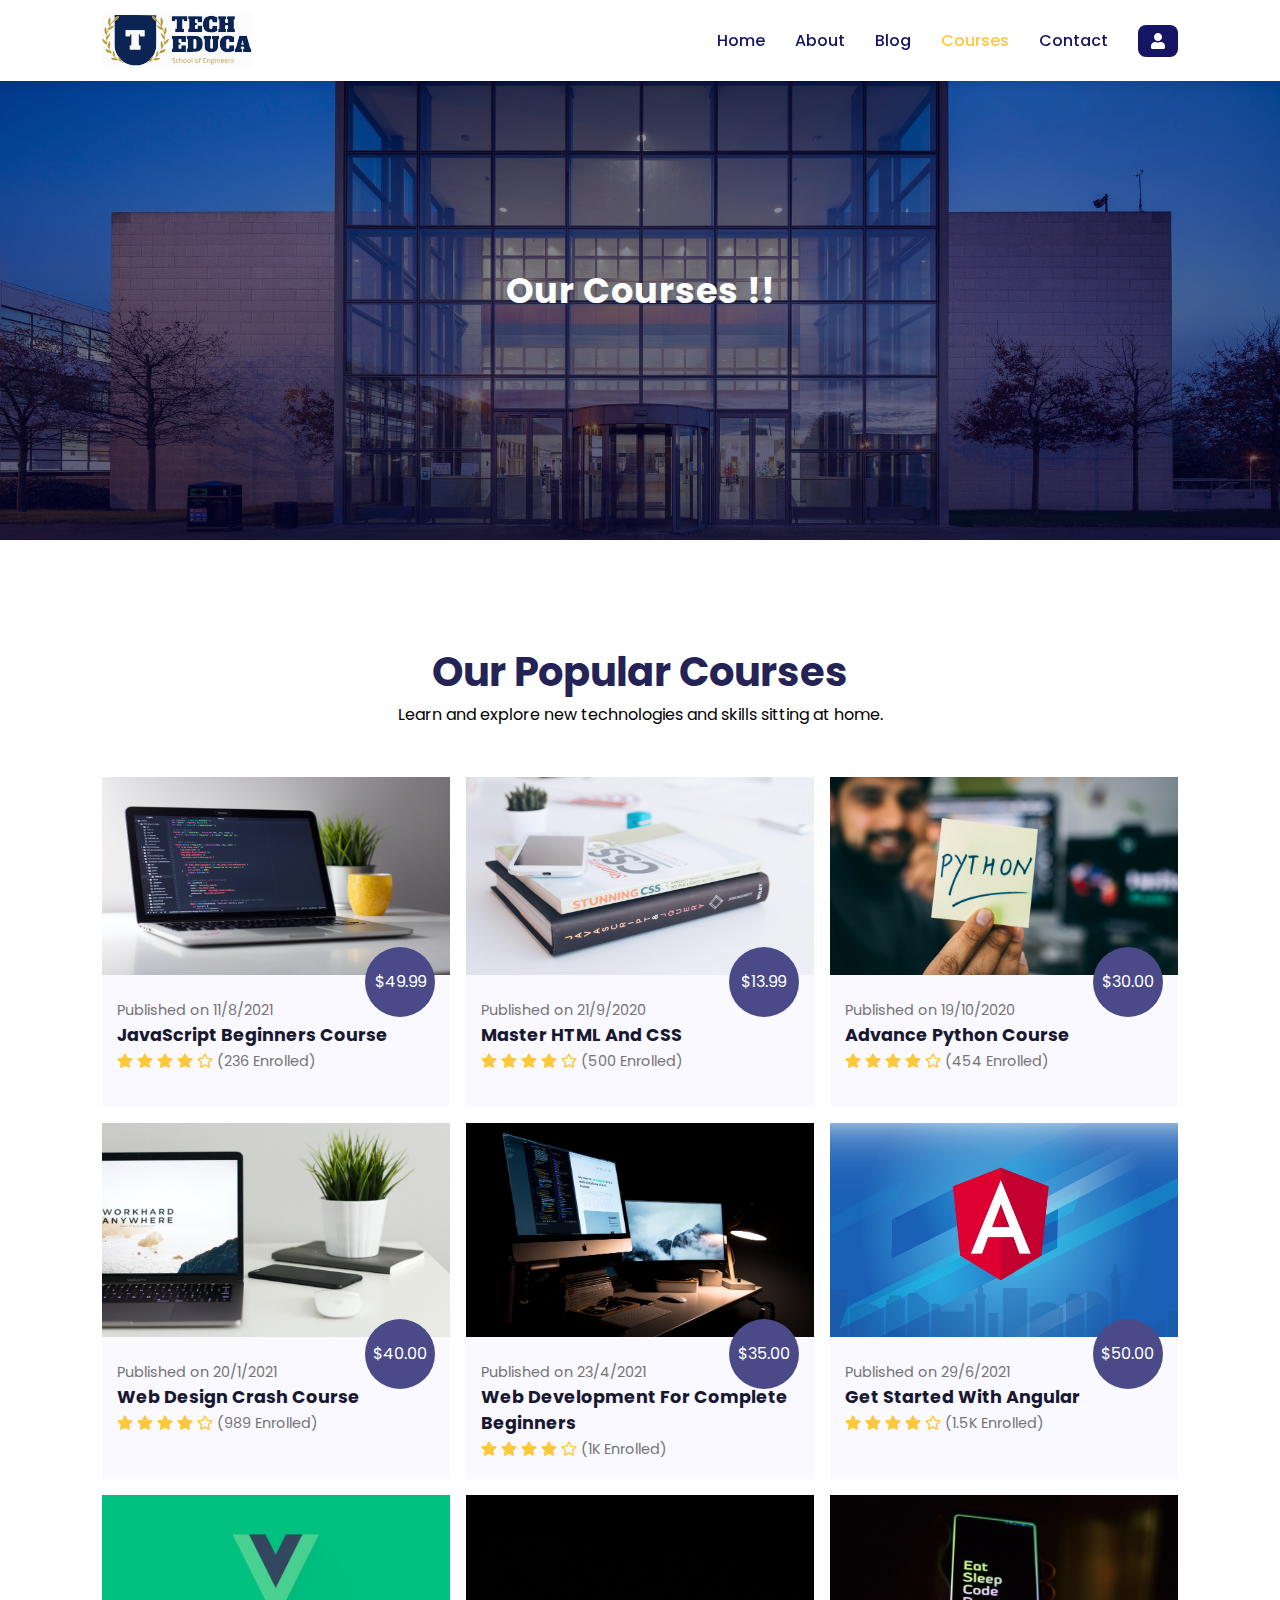
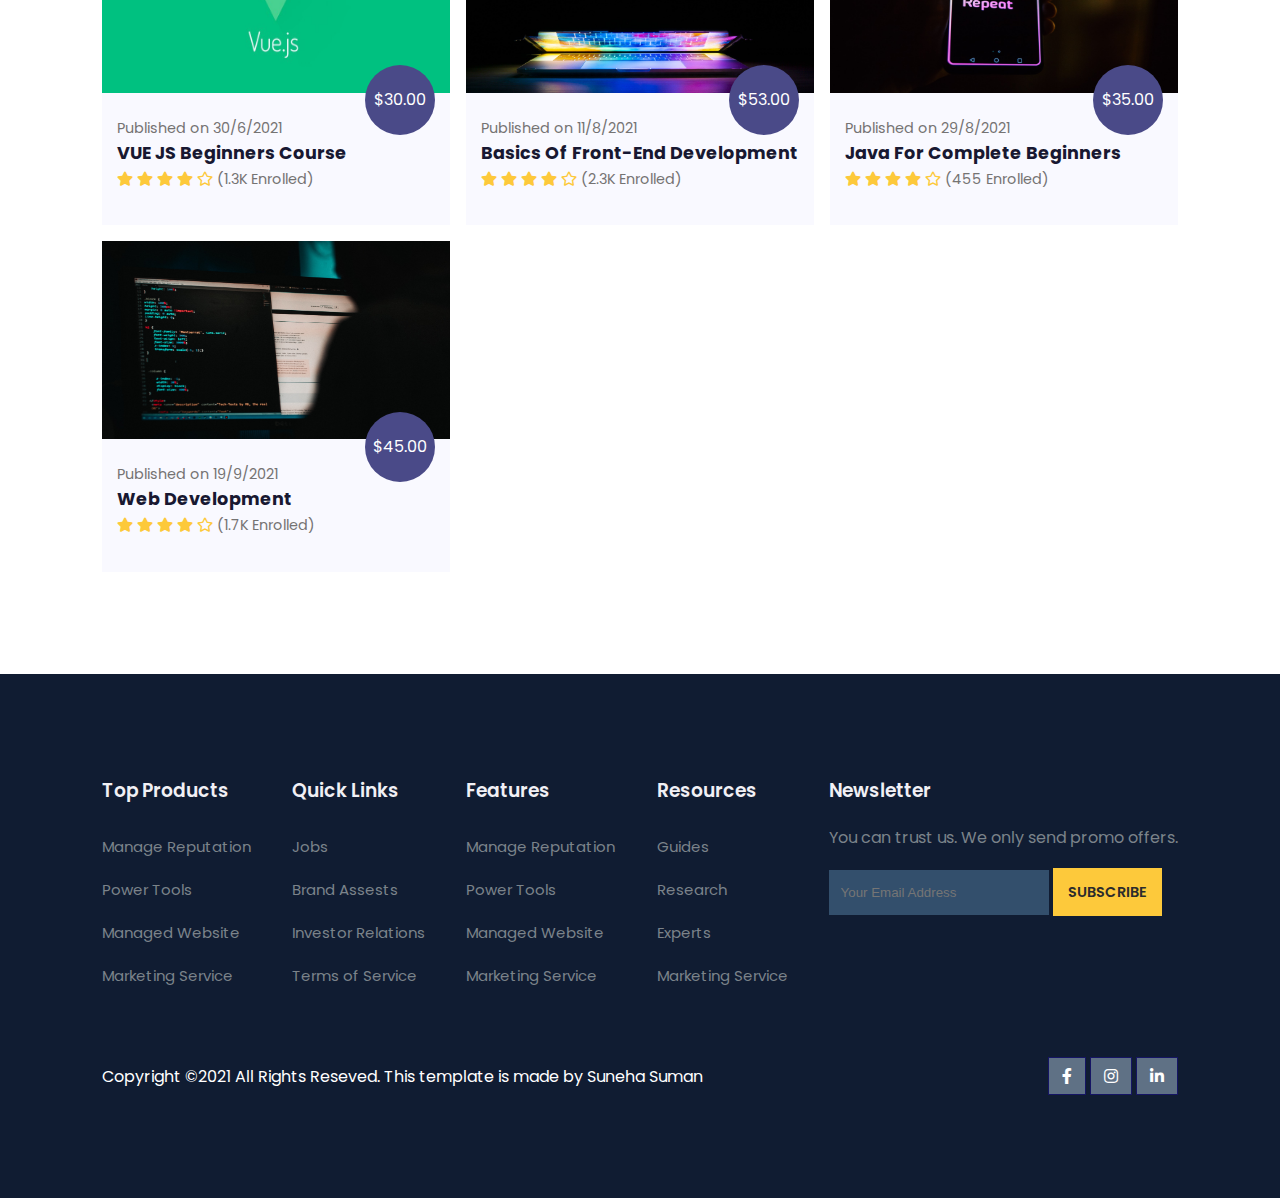
<file: course.html>
<!DOCTYPE html>
<html lang="en">
<head>
    <meta charset="UTF-8">
    <meta http-equiv="X-UA-Compatible" content="IE=edge">
    <meta name="viewport" content="width=device-width, initial-scale=1.0">
    <title>Education Website</title>

    <link rel="stylesheet" href="https://use.fontawesome.com/releases/v5.15.4/css/all.css">

    <link rel="stylesheet" href="style.css">

    <script src="https://code.jquery.com/jquery-3.6.1.min.js" integrity="sha256-o88AwQnZB+VDvE9tvIXrMQaPlFFSUTR+nldQm1LuPXQ=" crossorigin="anonymous"></script>
</head>
<body>
    
    <!-- NAVIGATION -->
    <nav>
        <img src="images/logo.svg" alt="">
        <div class="navigation">
            <ul>
                <i id="menu-close" class="fas fa-times"></i>
                <li><a href="index.html">Home</a></li>
                <li><a href="about.html">About</a></li>
                <li><a href="blog.html">Blog</a></li>
                <li><a class="active" href="course.html">Courses</a></li>
                <li><a href="contact.html">Contact</a></li>
            </ul>
            <img id="menu-btn" src="images/menu.png">   <!-- Hamburger menu--> 

            <div  class="fas fa-user" id="login-btn"></div>
            <form class="login-form">
                <h3>Login Now</h3>
                <input type="email" placeholder="Your Email" class="box" required>
                <input type="password" placeholder="Your Password" class="box" minlength="8" required>
                <p>Forget password <a href="#">Click Here</a></p>
                <p>Don't have account <a href="#">Create Now</a></p>
                <input type="submit" value="Login Now" class="login-now">
            </form>
        </div>
    </nav>

    <!-- HOME -->
    <section id="about-home">
        <h2>Our Courses !!</h2>
    </section>

    <!-- Courses -->
    <section id="course">
        <h1>Our Popular Courses</h1>
        <p>
            Learn and explore new technologies and skills sitting at home.
        </p>
        <div class="course-box">
            <div onclick="window.location.href='course-inner.html'"; class="courses">
                <img src="images/c1.jpg" alt="">
                <div class="details">
                    <span>Published on 11/8/2021 </span>
                    <h6>JavaScript Beginners Course</h6>
                    <div class="star">
                        <i class="fas fa-star"></i>
                        <i class="fas fa-star"></i>
                        <i class="fas fa-star"></i>
                        <i class="fas fa-star"></i>
                        <i class="far fa-star"></i>
                        <span>(236 Enrolled)</span>
                    </div>
                </div>
                <div class="cost">
                    $49.99
                </div>
            </div>
            <div onclick="window.location.href='course-inner.html'"; class="courses">
                <img src="images/c2.jpg" alt="">
                <div class="details">
                    <span>Published on 21/9/2020 </span>
                    <h6>Master HTML And CSS</h6>
                    <div class="star">
                        <i class="fas fa-star"></i>
                        <i class="fas fa-star"></i>
                        <i class="fas fa-star"></i>
                        <i class="fas fa-star"></i>
                        <i class="far fa-star"></i>
                        <span>(500 Enrolled)</span>
                    </div>
                </div>
                <div class="cost">
                    $13.99
                </div>
            </div>
            <div onclick="window.location.href='course-inner.html'"; class="courses">
                <img src="images/c3.jpg" alt="">
                <div class="details">
                    <span>Published on 19/10/2020 </span>
                    <h6>Advance Python Course</h6>
                    <div class="star">
                        <i class="fas fa-star"></i>
                        <i class="fas fa-star"></i>
                        <i class="fas fa-star"></i>
                        <i class="fas fa-star"></i>
                        <i class="far fa-star"></i>
                        <span>(454 Enrolled)</span>
                    </div>
                </div>
                <div class="cost">
                    $30.00
                </div>
            </div>
            <div onclick="window.location.href='course-inner.html'"; class="courses">
                <img src="images/c4.jpg" alt="">
                <div class="details">
                    <span>Published on 20/1/2021 </span>
                    <h6>Web Design Crash Course</h6>
                    <div class="star">
                        <i class="fas fa-star"></i>
                        <i class="fas fa-star"></i>
                        <i class="fas fa-star"></i>
                        <i class="fas fa-star"></i>
                        <i class="far fa-star"></i>
                        <span>(989 Enrolled)</span>
                    </div>
                </div>
                <div class="cost">
                    $40.00
                </div>
            </div>
            <div onclick="window.location.href='course-inner.html'"; class="courses">
                <img src="images/c5.jpg" alt="">
                <div class="details">
                    <span>Published on 23/4/2021 </span>
                    <h6>Web Development For Complete Beginners</h6>
                    <div class="star">
                        <i class="fas fa-star"></i>
                        <i class="fas fa-star"></i>
                        <i class="fas fa-star"></i>
                        <i class="fas fa-star"></i>
                        <i class="far fa-star"></i>
                        <span>(1K Enrolled)</span>
                    </div>
                </div>
                <div class="cost">
                    $35.00
                </div>
            </div>
            <div onclick="window.location.href='course-inner.html'"; class="courses">
                <img src="images/c6.jpg" alt="">
                <div class="details">
                    <span>Published on 29/6/2021 </span>
                    <h6>Get Started With Angular</h6>
                    <div class="star">
                        <i class="fas fa-star"></i>
                        <i class="fas fa-star"></i>
                        <i class="fas fa-star"></i>
                        <i class="fas fa-star"></i>
                        <i class="far fa-star"></i>
                        <span>(1.5K Enrolled)</span>
                    </div>
                </div>
                <div class="cost">
                    $50.00
                </div>
            </div>
            <div onclick="window.location.href='course-inner.html'"; class="courses">
                <img src="images/c7.jpeg" alt="">
                <div class="details">
                    <span>Published on 30/6/2021 </span>
                    <h6>VUE JS Beginners Course</h6>
                    <div class="star">
                        <i class="fas fa-star"></i>
                        <i class="fas fa-star"></i>
                        <i class="fas fa-star"></i>
                        <i class="fas fa-star"></i>
                        <i class="far fa-star"></i>
                        <span>(1.3K Enrolled)</span>
                    </div>
                </div>
                <div class="cost">
                    $30.00
                </div>
            </div>
            <div onclick="window.location.href='course-inner.html'"; class="courses">
                <img src="images/b3.jpg" alt="">
                <div class="details">
                    <span>Published on 11/8/2021 </span>
                    <h6>Basics Of Front-End Development</h6>
                    <div class="star">
                        <i class="fas fa-star"></i>
                        <i class="fas fa-star"></i>
                        <i class="fas fa-star"></i>
                        <i class="fas fa-star"></i>
                        <i class="far fa-star"></i>
                        <span>(2.3K Enrolled)</span>
                    </div>
                </div>
                <div class="cost">
                    $53.00
                </div>
            </div>
            <div onclick="window.location.href='course-inner.html'"; class="courses">
                <img src="images/b2.jpg" alt="">
                <div class="details">
                    <span>Published on 29/8/2021 </span>
                    <h6>Java For Complete Beginners</h6>
                    <div class="star">
                        <i class="fas fa-star"></i>
                        <i class="fas fa-star"></i>
                        <i class="fas fa-star"></i>
                        <i class="fas fa-star"></i>
                        <i class="far fa-star"></i>
                        <span>(455 Enrolled)</span>
                    </div>
                </div>
                <div class="cost">
                    $35.00
                </div>
            </div>
            <div onclick="window.location.href='course-inner.html'"; class="courses">
                <img src="images/b1.jpg" alt="">
                <div class="details">
                    <span>Published on 19/9/2021 </span>
                    <h6>Web Development</h6>
                    <div class="star">
                        <i class="fas fa-star"></i>
                        <i class="fas fa-star"></i>
                        <i class="fas fa-star"></i>
                        <i class="fas fa-star"></i>
                        <i class="far fa-star"></i>
                        <span>(1.7K Enrolled)</span>
                    </div>
                </div>
                <div class="cost">
                    $45.00
                </div>
            </div>
        </div>
        </section>
    
    <!-- Footer -->
    <footer>
        <div class="footer-col">
            <h3>Top Products</h3>
            <li>Manage Reputation</li>
            <li>Power Tools</li>
            <li>Managed Website</li>
            <li>Marketing Service</li>
        </div>
        <div class="footer-col">
            <h3>Quick Links</h3>
            <li>Jobs</li>
            <li>Brand Assests</li>
            <li>Investor Relations</li>
            <li>Terms of Service</li>
        </div>
        <div class="footer-col">
            <h3>Features</h3>
            <li>Manage Reputation</li>
            <li>Power Tools</li>
            <li>Managed Website</li>
            <li>Marketing Service</li>
        </div>
        <div class="footer-col">
            <h3>Resources</h3>
            <li>Guides</li>
            <li>Research</li>
            <li>Experts</li>
            <li>Marketing Service</li>
        </div>
        <div class="footer-col">
            <h3>Newsletter</h3>
            <p>You can trust us. We only send promo offers.</p>
            <div class="subscribe">
                <input type="text" placeholder="Your Email Address">
                <a href="#" class="yellow">SUBSCRIBE</a>
            </div>
        </div>

        <div class="copyright">
            <p>Copyright ©2021 All Rights Reseved. This template is made by Suneha Suman</p>
            <div class="pro-links">
                <i class="fab fa-facebook-f"></i>
                <i class="fab fa-instagram"></i>
                <i class="fab fa-linkedin-in"></i>
            </div>
        </div>
    </footer>

    <script>
        $('#menu-btn').click(function(){
            $('nav .navigation ul').addClass('active')
        });
        $('#menu-close').click(function(){
            $('nav .navigation ul').removeClass('active')
        });

        let loginForm = document.querySelector('.login-form');

        document.querySelector('#login-btn').onclick = () =>{
        loginForm.classList.toggle('active');
        }
    </script>
      
</body>
</html>
</file>
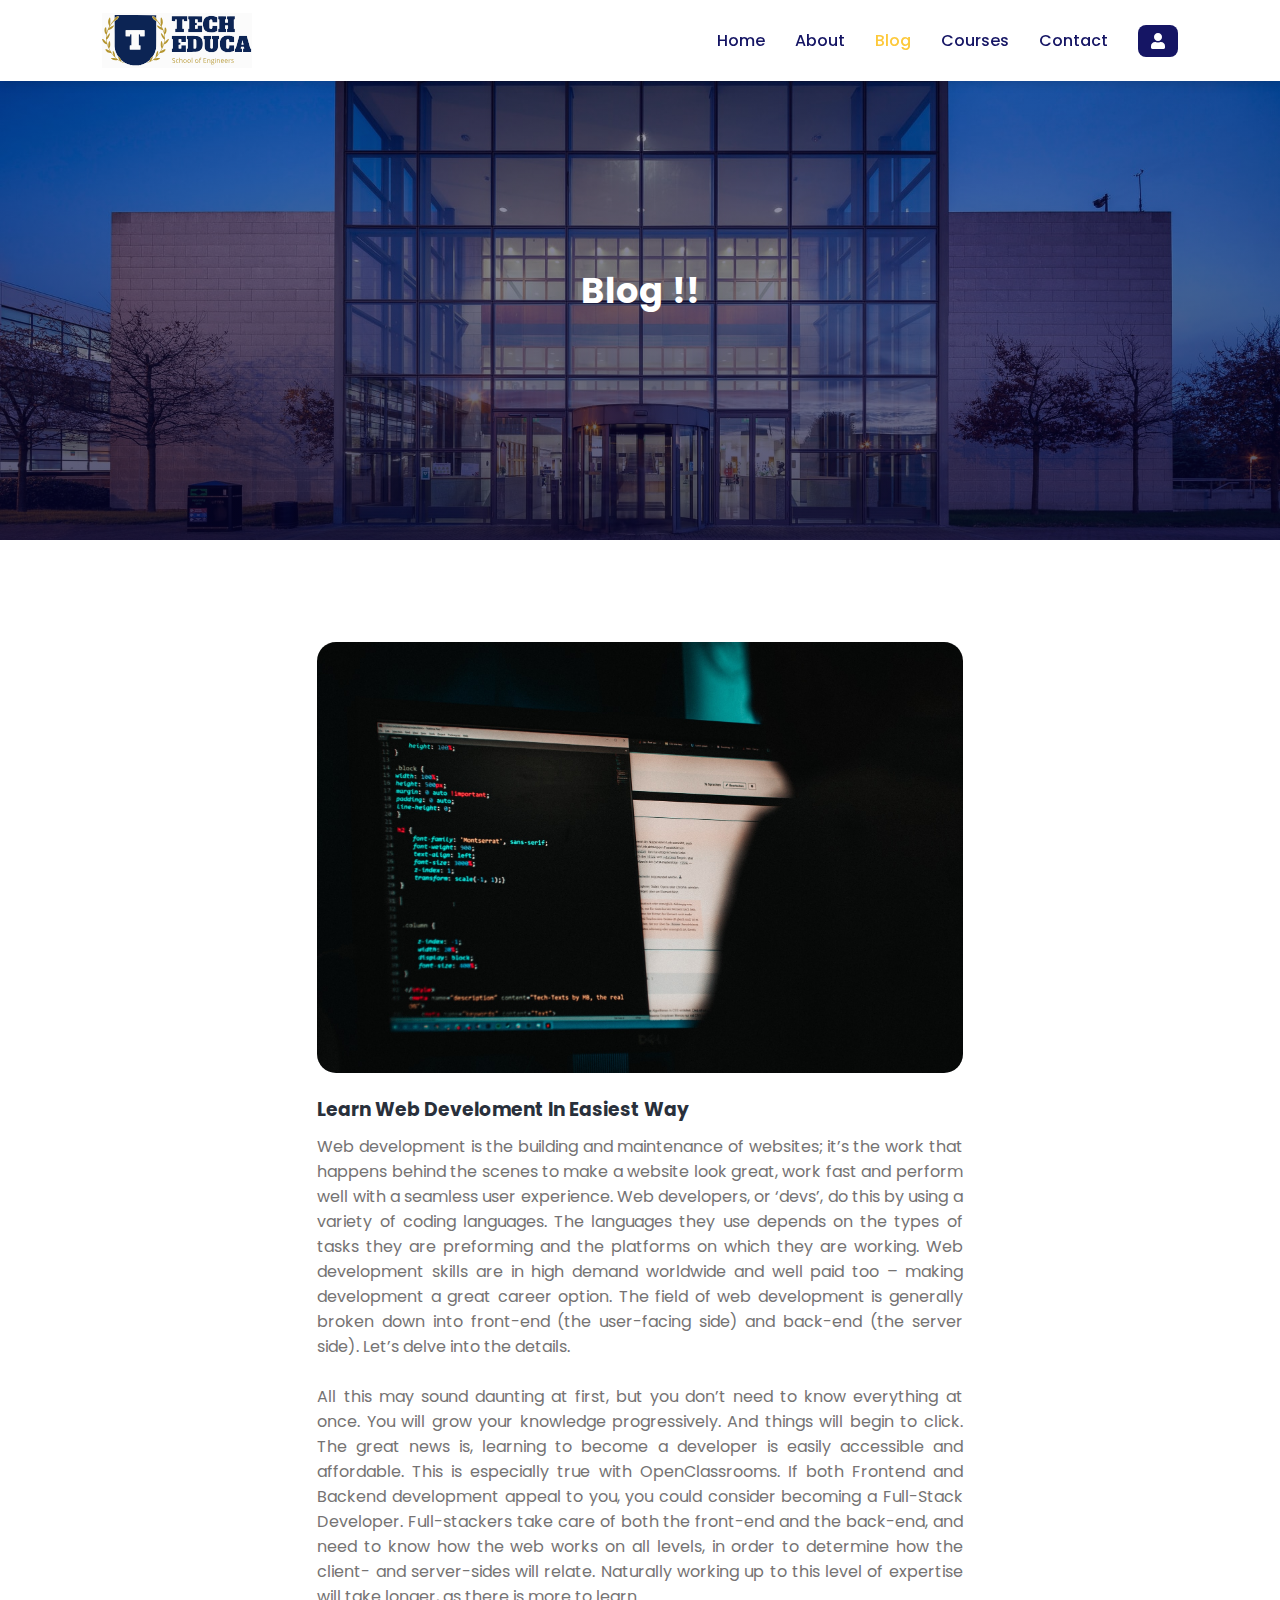
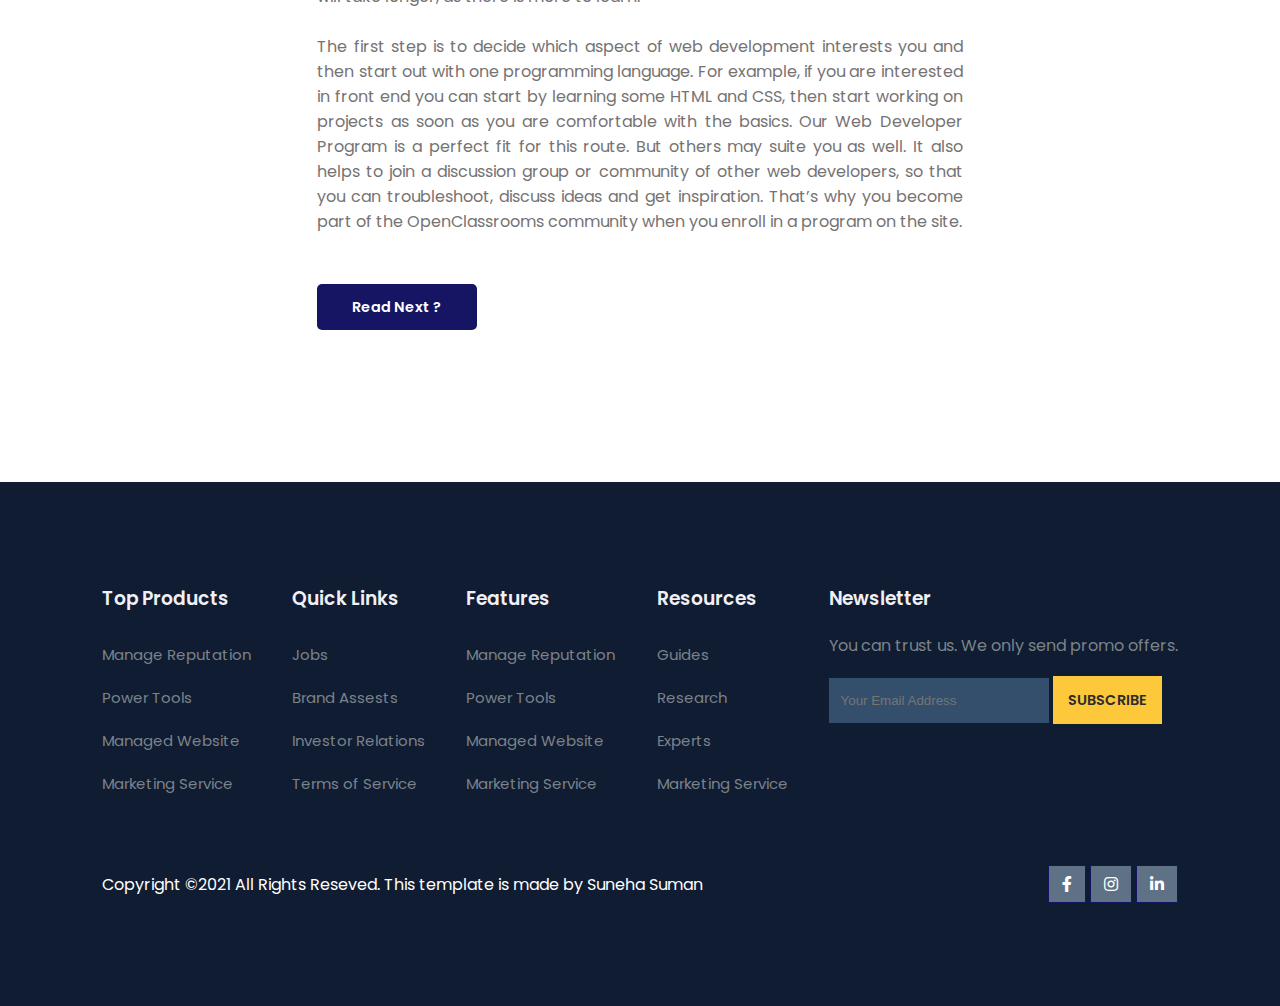
<file: post1.html>
<!DOCTYPE html>
<html lang="en">
<head>
    <meta charset="UTF-8">
    <meta http-equiv="X-UA-Compatible" content="IE=edge">
    <meta name="viewport" content="width=device-width, initial-scale=1.0">
    <title>Education Website</title>

    <link rel="stylesheet" href="https://use.fontawesome.com/releases/v5.15.4/css/all.css">

    <link rel="stylesheet" href="style.css">

    <script src="https://code.jquery.com/jquery-3.6.1.min.js" integrity="sha256-o88AwQnZB+VDvE9tvIXrMQaPlFFSUTR+nldQm1LuPXQ=" crossorigin="anonymous"></script>
</head>
<body>
    
    <!-- NAVIGATION -->
    <nav>
        <img src="images/logo.svg" alt="">
        <div class="navigation">
            <ul>
                <i id="menu-close" class="fas fa-times"></i>
                <li><a href="index.html">Home</a></li>
                <li><a href="about.html">About</a></li>
                <li><a class="active" href="blog.html">Blog</a></li>
                <li><a href="course.html">Courses</a></li>
                <li><a href="contact.html">Contact</a></li>
            </ul>
            <img id="menu-btn" src="images/menu.png">   <!-- Hamburger menu--> 

            <div  class="fas fa-user" id="login-btn"></div>
            <form class="login-form">
                <h3>Login Now</h3>
                <input type="email" placeholder="Your Email" class="box" required>
                <input type="password" placeholder="Your Password" class="box" minlength="8" required>
                <p>Forget password <a href="#">Click Here</a></p>
                <p>Don't have account <a href="#">Create Now</a></p>
                <input type="submit" value="Login Now" class="login-now">
            </form>
        </div>
    </nav>

    <!-- HOME -->
    <section id="about-home">
        <h2>Blog !!</h2>
    </section>

    <!-- Blog -->
    <section id="blog-container">
        <div class="blogs blogpost">
            <div class="posts">
                <img src="images/b1.jpg">
                <h3>Learn Web Develoment In Easiest Way</h3>
                <p>Web development is the building and maintenance of websites; it’s the work that happens behind the scenes to make
                    a website look great, work fast and perform well with a seamless user experience.
                    Web developers, or ‘devs’, do this by using a variety of coding languages. The languages they use depends on 
                    the types of tasks they are preforming and the platforms on which they are working.
                    Web development skills are in high demand worldwide and well paid too – making development a great career option. 
                    The field of web development is generally broken down into front-end (the user-facing side) and back-end (the server side). Let’s delve into the details.
                    <br><br>
                    All this may sound daunting at first, but you don’t need to know everything at once. 
                    You will grow your knowledge progressively. And things will begin to click. 
                    The great news is, learning to become a developer is easily accessible and affordable. 
                    This is especially true with OpenClassrooms. If both Frontend and Backend development appeal to you, you could 
                    consider becoming a Full-Stack Developer.
                    Full-stackers take care of both the front-end and the back-end, and need to know how the web works on all levels, 
                    in order to determine how the client- and server-sides will relate. Naturally working up to this level of expertise 
                    will take longer, as there is more to learn.
                    <br><br>
                    The first step is to decide which aspect of web development interests you and 
                    then start out with one programming language.
                    For example, if you are interested in front end you can start by learning some HTML and CSS, 
                    then start working on projects as soon as you are comfortable with the basics. Our Web Developer Program is a perfect 
                    fit for this route. But others may suite you as well.
                    It also helps to join a discussion group or community of other web developers, so that you can troubleshoot, discuss 
                    ideas and get inspiration. That’s why you become part of the OpenClassrooms community when you enroll in a program on the site.
                </p>
                <a href="blog.html">Read Next ?</a>
            </div>
        </div>
    </section>

    <!-- Footer -->
    <footer>
        <div class="footer-col">
            <h3>Top Products</h3>
            <li>Manage Reputation</li>
            <li>Power Tools</li>
            <li>Managed Website</li>
            <li>Marketing Service</li>
        </div>
        <div class="footer-col">
            <h3>Quick Links</h3>
            <li>Jobs</li>
            <li>Brand Assests</li>
            <li>Investor Relations</li>
            <li>Terms of Service</li>
        </div>
        <div class="footer-col">
            <h3>Features</h3>
            <li>Manage Reputation</li>
            <li>Power Tools</li>
            <li>Managed Website</li>
            <li>Marketing Service</li>
        </div>
        <div class="footer-col">
            <h3>Resources</h3>
            <li>Guides</li>
            <li>Research</li>
            <li>Experts</li>
            <li>Marketing Service</li>
        </div>
        <div class="footer-col">
            <h3>Newsletter</h3>
            <p>You can trust us. We only send promo offers.</p>
            <div class="subscribe">
                <input type="text" placeholder="Your Email Address">
                <a href="#" class="yellow">SUBSCRIBE</a>
            </div>
        </div>

        <div class="copyright">
            <p>Copyright ©2021 All Rights Reseved. This template is made by Suneha Suman</p>
            <div class="pro-links">
                <i class="fab fa-facebook-f"></i>
                <i class="fab fa-instagram"></i>
                <i class="fab fa-linkedin-in"></i>
            </div>
        </div>
    </footer>

    <script>
        $('#menu-btn').click(function(){
            $('nav .navigation ul').addClass('active')
        });
        $('#menu-close').click(function(){
            $('nav .navigation ul').removeClass('active')
        });

        let loginForm = document.querySelector('.login-form');

        document.querySelector('#login-btn').onclick = () =>{
        loginForm.classList.toggle('active');
        }
    </script>
      
</body>
</html>
</file>
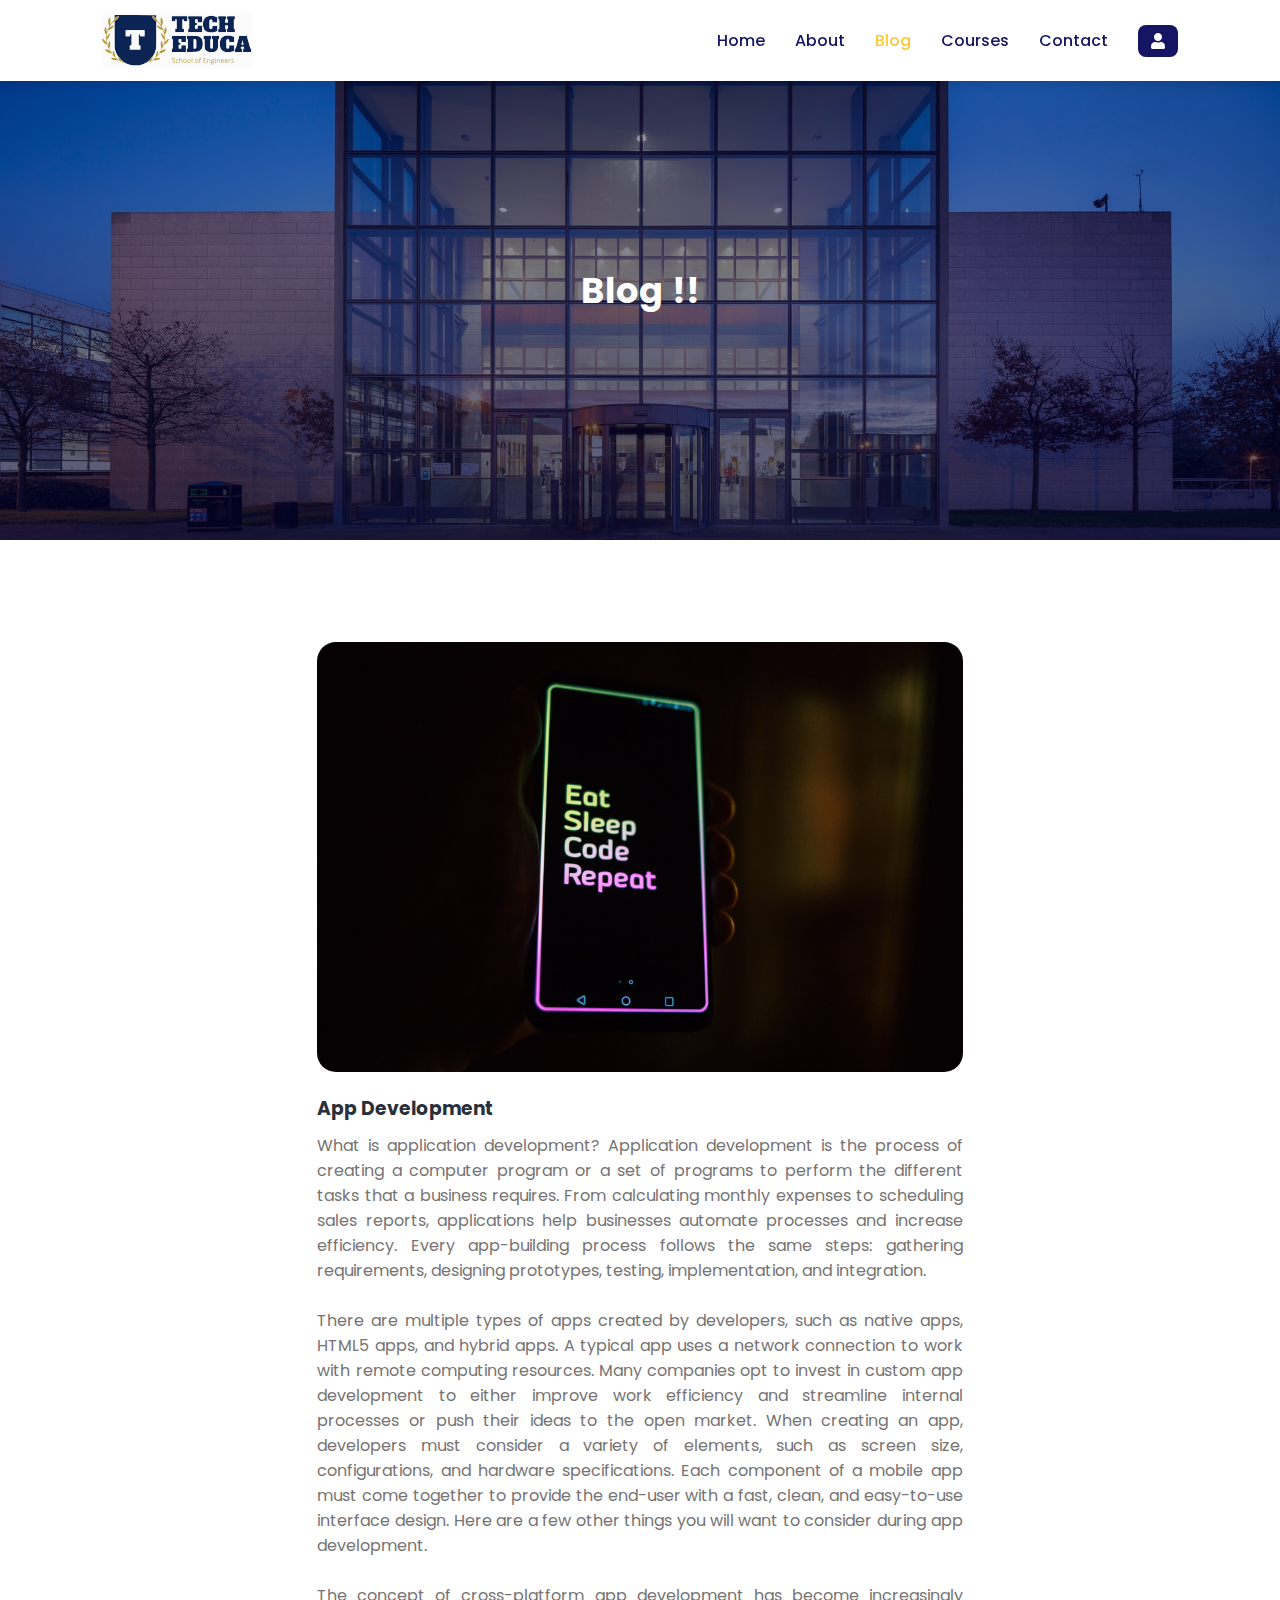
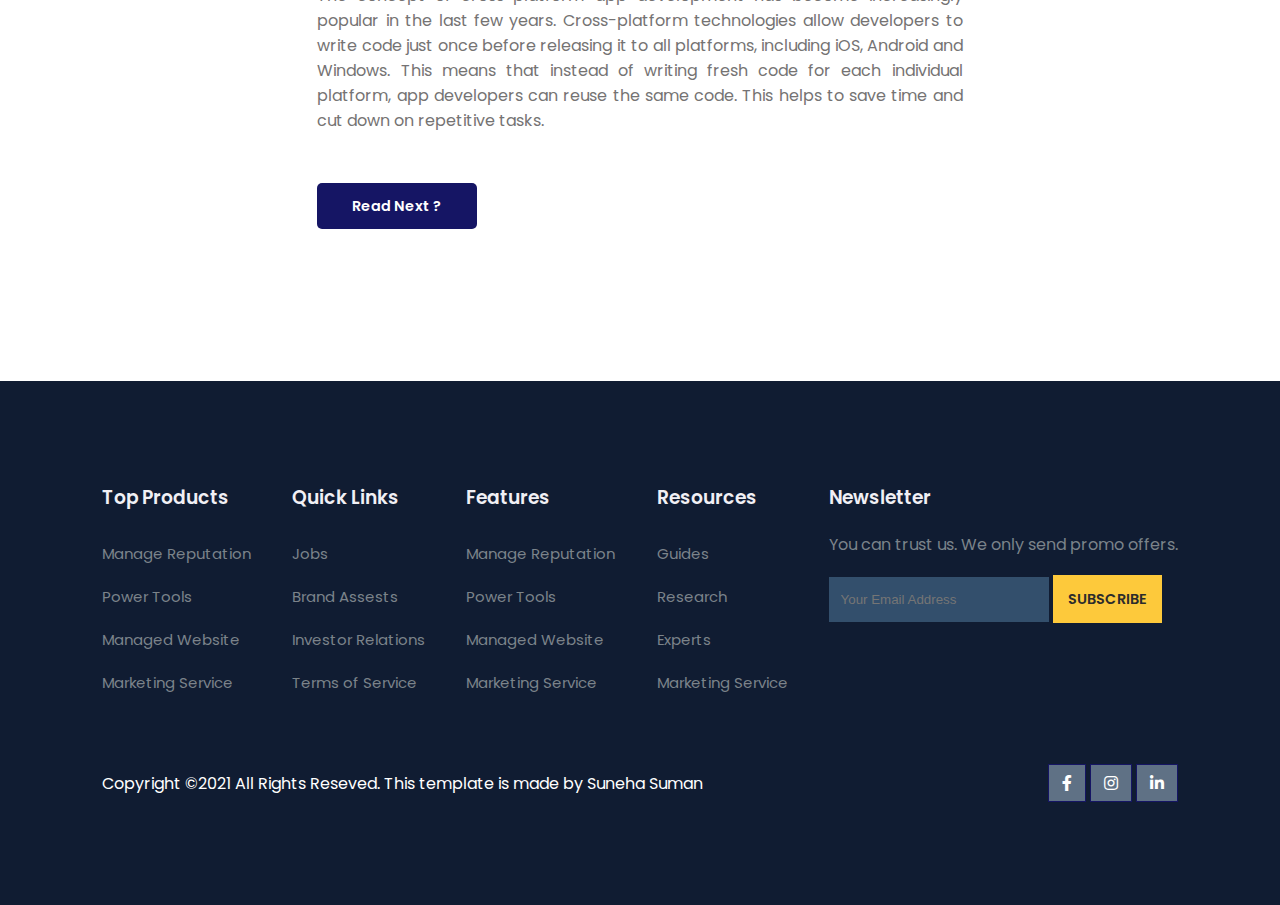
<file: post2.html>
<!DOCTYPE html>
<html lang="en">
<head>
    <meta charset="UTF-8">
    <meta http-equiv="X-UA-Compatible" content="IE=edge">
    <meta name="viewport" content="width=device-width, initial-scale=1.0">
    <title>Education Website</title>

    <link rel="stylesheet" href="https://use.fontawesome.com/releases/v5.15.4/css/all.css">

    <link rel="stylesheet" href="style.css">

    <script src="https://code.jquery.com/jquery-3.6.1.min.js" integrity="sha256-o88AwQnZB+VDvE9tvIXrMQaPlFFSUTR+nldQm1LuPXQ=" crossorigin="anonymous"></script>
</head>
<body>
    
    <!-- NAVIGATION -->
    <nav>
        <img src="images/logo.svg" alt="">
        <div class="navigation">
            <ul>
                <i id="menu-close" class="fas fa-times"></i>
                <li><a href="index.html">Home</a></li>
                <li><a href="about.html">About</a></li>
                <li><a class="active" href="blog.html">Blog</a></li>
                <li><a href="course.html">Courses</a></li>
                <li><a href="contact.html">Contact</a></li>
            </ul>
            <img id="menu-btn" src="images/menu.png">   <!-- Hamburger menu--> 

            <div  class="fas fa-user" id="login-btn"></div>
            <form class="login-form">
                <h3>Login Now</h3>
                <input type="email" placeholder="Your Email" class="box" required>
                <input type="password" placeholder="Your Password" class="box" minlength="8" required>
                <p>Forget password <a href="#">Click Here</a></p>
                <p>Don't have account <a href="#">Create Now</a></p>
                <input type="submit" value="Login Now" class="login-now">
            </form>
        </div>
    </nav>

    <!-- HOME -->
    <section id="about-home">
        <h2>Blog !!</h2>
    </section>

    <!-- Blog -->
    <section id="blog-container">
        <div class="blogs blogpost">
            <div class="posts">
                <img src="images/b2.jpg">
                <h3>App Development</h3>
                <p>What is application development?
                    Application development is the process of creating a computer program or a set of programs to 
                    perform the different tasks that a business requires. From calculating monthly expenses to 
                    scheduling sales reports, applications help businesses automate processes and increase 
                    efficiency. Every app-building process follows the same steps: gathering 
                    requirements, designing prototypes, testing, implementation, and integration.
                    <br><br>
                    There are multiple types of apps created by developers, such as native apps, HTML5 apps, and hybrid
                    apps. A typical app uses a network connection to work with remote computing resources. Many 
                    companies opt to invest in custom app development to either improve work efficiency and streamline 
                    internal processes or push their ideas to the open market.
                    When creating an app, developers must consider a variety of elements, such as screen size, 
                    configurations, and hardware specifications. Each component of a mobile app must come together to 
                    provide the end-user with a fast, clean, and easy-to-use interface design. Here are a few other 
                    things you will want to consider during app development.
                    <br><br>
                    The concept of cross-platform app development has become increasingly popular in 
                    the last few years. Cross-platform technologies allow developers to write code 
                    just once before releasing it to all platforms, including iOS, Android and Windows. 
                    This means that instead of writing fresh code for each individual platform, app 
                    developers can reuse the same code. This helps to save time and cut down on 
                    repetitive tasks.
                </p>
                <a href="blog.html">Read Next ?</a>
            </div>
        </div>
    </section>

    <!-- Footer -->
    <footer>
        <div class="footer-col">
            <h3>Top Products</h3>
            <li>Manage Reputation</li>
            <li>Power Tools</li>
            <li>Managed Website</li>
            <li>Marketing Service</li>
        </div>
        <div class="footer-col">
            <h3>Quick Links</h3>
            <li>Jobs</li>
            <li>Brand Assests</li>
            <li>Investor Relations</li>
            <li>Terms of Service</li>
        </div>
        <div class="footer-col">
            <h3>Features</h3>
            <li>Manage Reputation</li>
            <li>Power Tools</li>
            <li>Managed Website</li>
            <li>Marketing Service</li>
        </div>
        <div class="footer-col">
            <h3>Resources</h3>
            <li>Guides</li>
            <li>Research</li>
            <li>Experts</li>
            <li>Marketing Service</li>
        </div>
        <div class="footer-col">
            <h3>Newsletter</h3>
            <p>You can trust us. We only send promo offers.</p>
            <div class="subscribe">
                <input type="text" placeholder="Your Email Address">
                <a href="#" class="yellow">SUBSCRIBE</a>
            </div>
        </div>

        <div class="copyright">
            <p>Copyright ©2021 All Rights Reseved. This template is made by Suneha Suman</p>
            <div class="pro-links">
                <i class="fab fa-facebook-f"></i>
                <i class="fab fa-instagram"></i>
                <i class="fab fa-linkedin-in"></i>
            </div>
        </div>
    </footer>

    <script>
        $('#menu-btn').click(function(){
            $('nav .navigation ul').addClass('active')
        });
        $('#menu-close').click(function(){
            $('nav .navigation ul').removeClass('active')
        });

        let loginForm = document.querySelector('.login-form');

        document.querySelector('#login-btn').onclick = () =>{
        loginForm.classList.toggle('active');
        }
    </script>
      
</body>
</html>
</file>
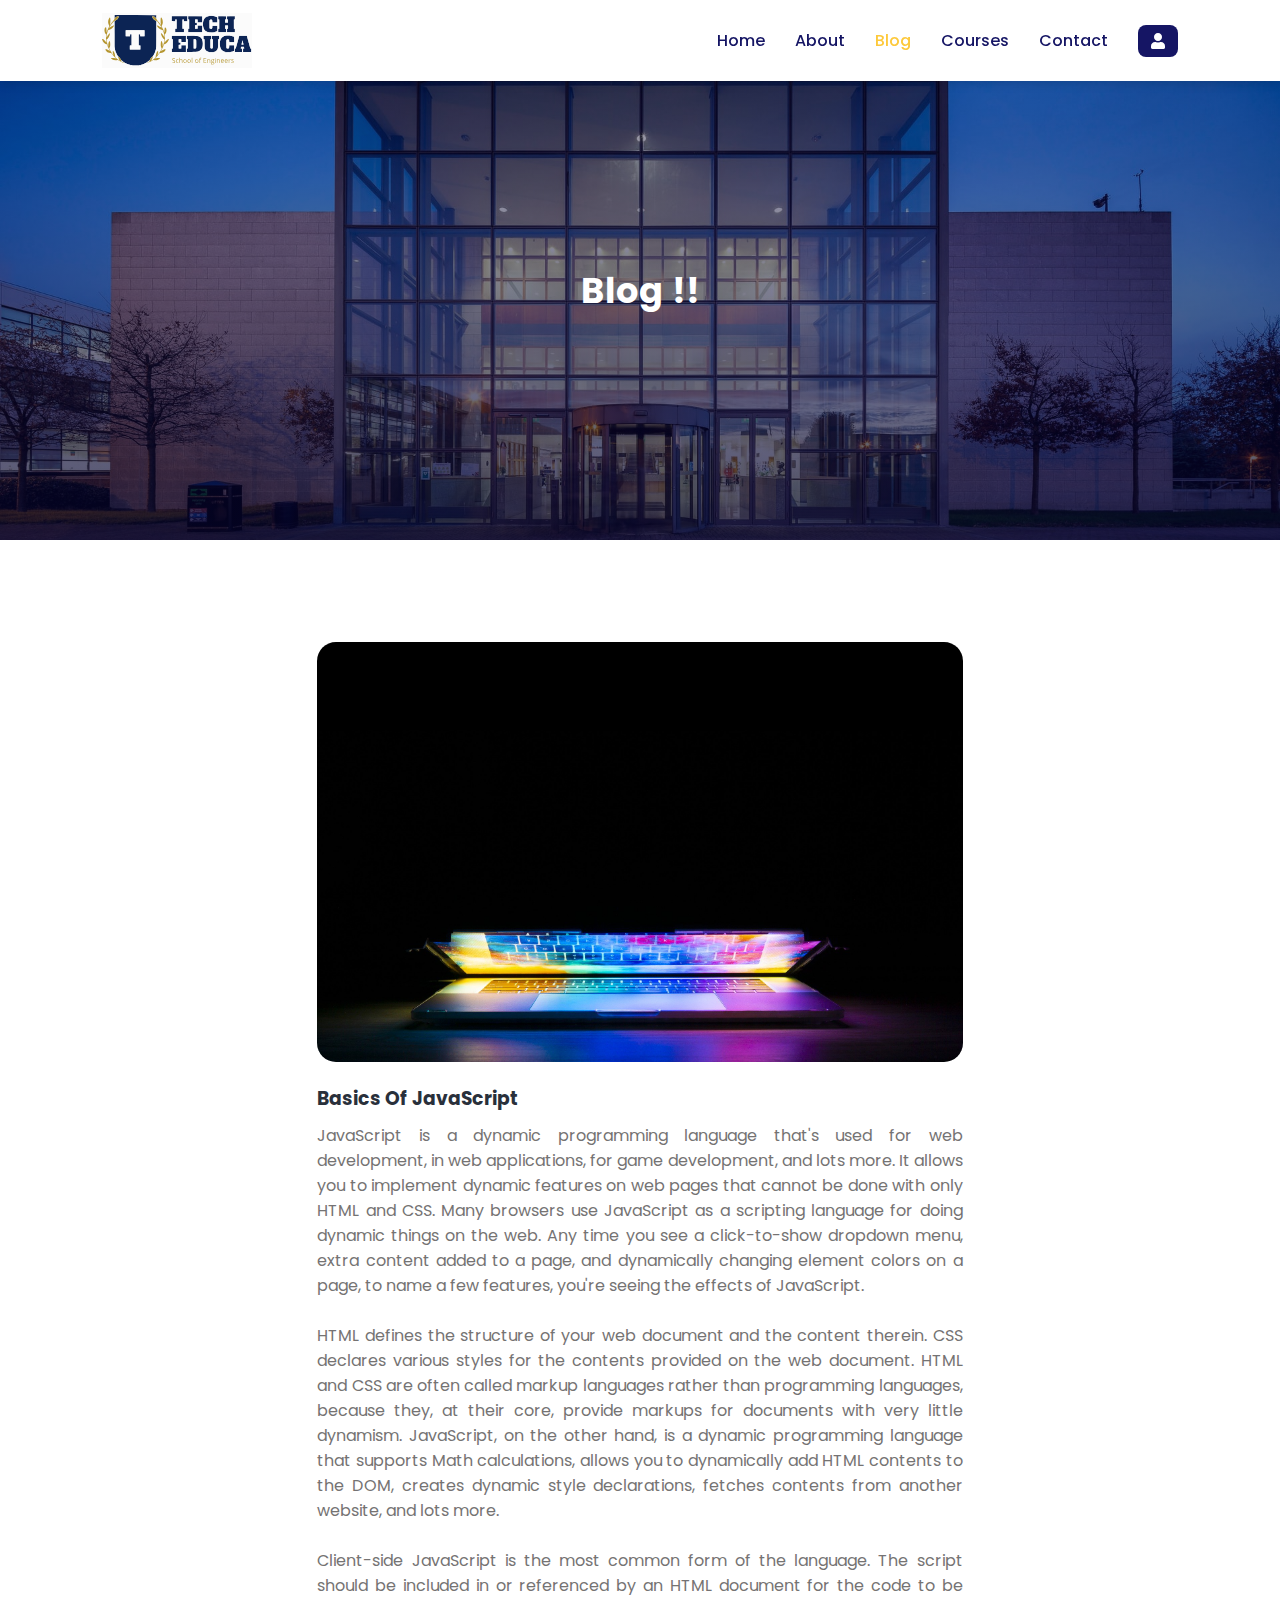
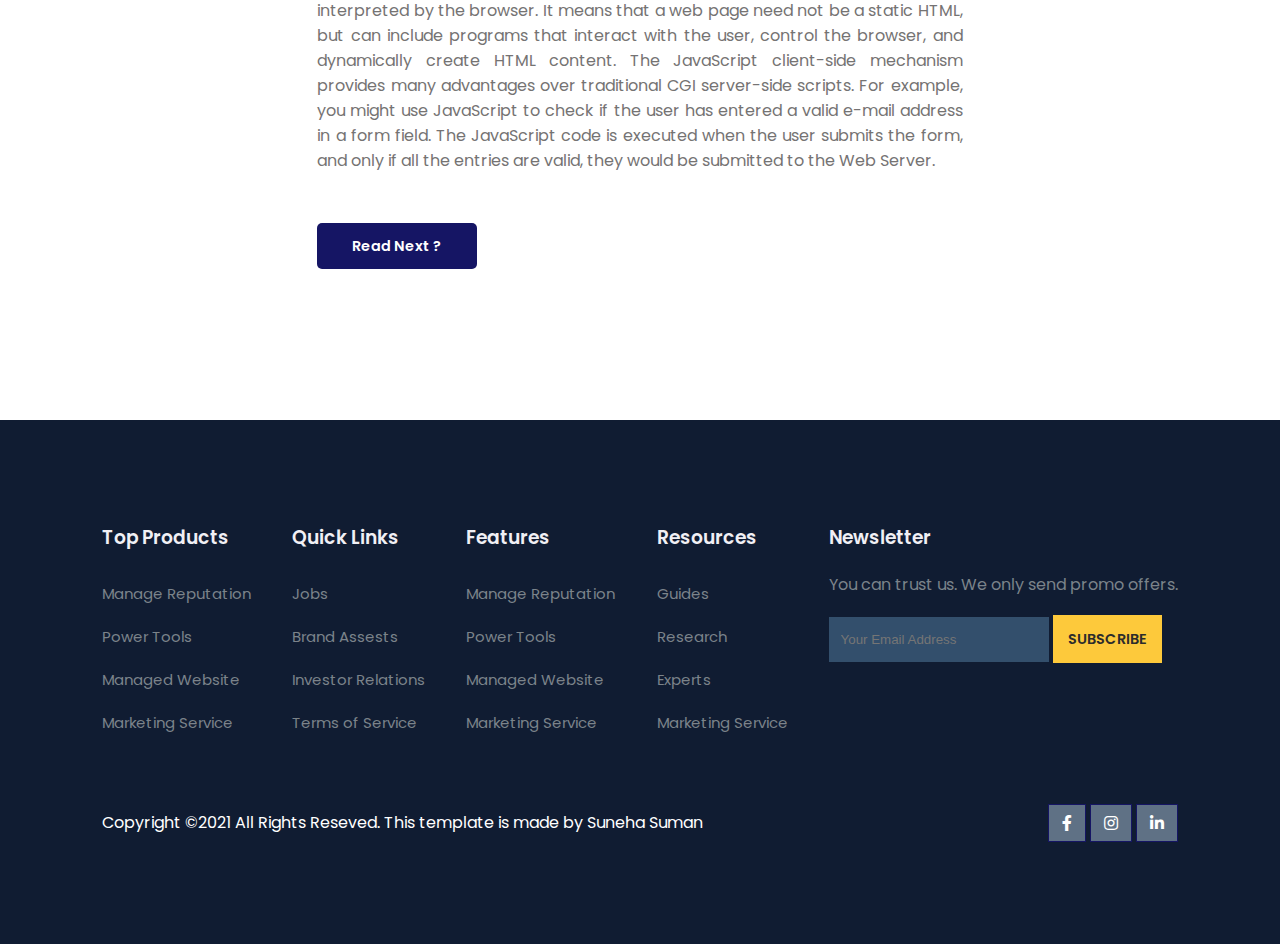
<file: post3.html>
<!DOCTYPE html>
<html lang="en">
<head>
    <meta charset="UTF-8">
    <meta http-equiv="X-UA-Compatible" content="IE=edge">
    <meta name="viewport" content="width=device-width, initial-scale=1.0">
    <title>Education Website</title>

    <link rel="stylesheet" href="https://use.fontawesome.com/releases/v5.15.4/css/all.css">

    <link rel="stylesheet" href="style.css">

    <script src="https://code.jquery.com/jquery-3.6.1.min.js" integrity="sha256-o88AwQnZB+VDvE9tvIXrMQaPlFFSUTR+nldQm1LuPXQ=" crossorigin="anonymous"></script>
</head>
<body>
    
    <!-- NAVIGATION -->
    <nav>
        <img src="images/logo.svg" alt="">
        <div class="navigation">
            <ul>
                <i id="menu-close" class="fas fa-times"></i>
                <li><a href="index.html">Home</a></li>
                <li><a href="about.html">About</a></li>
                <li><a class="active" href="blog.html">Blog</a></li>
                <li><a href="course.html">Courses</a></li>
                <li><a href="contact.html">Contact</a></li>
            </ul>
            <img id="menu-btn" src="images/menu.png">   <!-- Hamburger menu--> 

            <div  class="fas fa-user" id="login-btn"></div>
            <form class="login-form">
                <h3>Login Now</h3>
                <input type="email" placeholder="Your Email" class="box" required>
                <input type="password" placeholder="Your Password" class="box" minlength="8" required>
                <p>Forget password <a href="#">Click Here</a></p>
                <p>Don't have account <a href="#">Create Now</a></p>
                <input type="submit" value="Login Now" class="login-now">
            </form>
        </div>
    </nav>

    <!-- HOME -->
    <section id="about-home">
        <h2>Blog !!</h2>
    </section>

    <!-- Blog -->
    <section id="blog-container">
        <div class="blogs blogpost">
            <div class="posts">
                <img src="images/b3.jpg">
                <h3>Basics Of JavaScript</h3>
                <p>JavaScript is a dynamic programming language that's used for web development, 
                    in web applications, for game development, and lots more. It allows you to implement dynamic features on web pages 
                    that cannot be done with only HTML and CSS.
                    Many browsers use JavaScript as a scripting language for doing dynamic things on the web. Any time you see a 
                    click-to-show dropdown menu, extra content added to a page, and dynamically changing element colors on a page, 
                    to name a few features, you're seeing the effects of JavaScript.
                    <br><br>
                    HTML defines the structure of your web document and the content therein. CSS declares various 
                    styles for the contents provided on the web document.
                    HTML and CSS are often called markup languages rather than programming languages, because they, 
                    at their core, provide markups for documents with very little dynamism.
                    JavaScript, on the other hand, is a dynamic programming language that supports Math calculations, 
                    allows you to dynamically add HTML contents to the DOM, creates dynamic style 
                    declarations, fetches contents from another website, and lots more.
                    <br><br>
                    Client-side JavaScript is the most common form of the language. The script should 
                    be included in or referenced by an HTML document for the code to be interpreted by 
                    the browser.
                    It means that a web page need not be a static HTML, but can include programs that 
                    interact with the user, control the browser, and dynamically create HTML content.
                    The JavaScript client-side mechanism provides many advantages over traditional CGI 
                    server-side scripts. For example, you might use JavaScript to check if the user 
                    has entered a valid e-mail address in a form field.
                    The JavaScript code is executed when the user submits the form, and only if all 
                    the entries are valid, they would be submitted to the Web Server.
                   
                </p>
                <a href="blog.html">Read Next ?</a>
            </div>
        </div>
    </section>

    <!-- Footer -->
    <footer>
        <div class="footer-col">
            <h3>Top Products</h3>
            <li>Manage Reputation</li>
            <li>Power Tools</li>
            <li>Managed Website</li>
            <li>Marketing Service</li>
        </div>
        <div class="footer-col">
            <h3>Quick Links</h3>
            <li>Jobs</li>
            <li>Brand Assests</li>
            <li>Investor Relations</li>
            <li>Terms of Service</li>
        </div>
        <div class="footer-col">
            <h3>Features</h3>
            <li>Manage Reputation</li>
            <li>Power Tools</li>
            <li>Managed Website</li>
            <li>Marketing Service</li>
        </div>
        <div class="footer-col">
            <h3>Resources</h3>
            <li>Guides</li>
            <li>Research</li>
            <li>Experts</li>
            <li>Marketing Service</li>
        </div>
        <div class="footer-col">
            <h3>Newsletter</h3>
            <p>You can trust us. We only send promo offers.</p>
            <div class="subscribe">
                <input type="text" placeholder="Your Email Address">
                <a href="#" class="yellow">SUBSCRIBE</a>
            </div>
        </div>

        <div class="copyright">
            <p>Copyright ©2021 All Rights Reseved. This template is made by Suneha Suman</p>
            <div class="pro-links">
                <i class="fab fa-facebook-f"></i>
                <i class="fab fa-instagram"></i>
                <i class="fab fa-linkedin-in"></i>
            </div>
        </div>
    </footer>

    <script>
        $('#menu-btn').click(function(){
            $('nav .navigation ul').addClass('active')
        });
        $('#menu-close').click(function(){
            $('nav .navigation ul').removeClass('active')
        });

        let loginForm = document.querySelector('.login-form');

        document.querySelector('#login-btn').onclick = () =>{
        loginForm.classList.toggle('active');
        }
    </script>
      
</body>
</html>
</file>
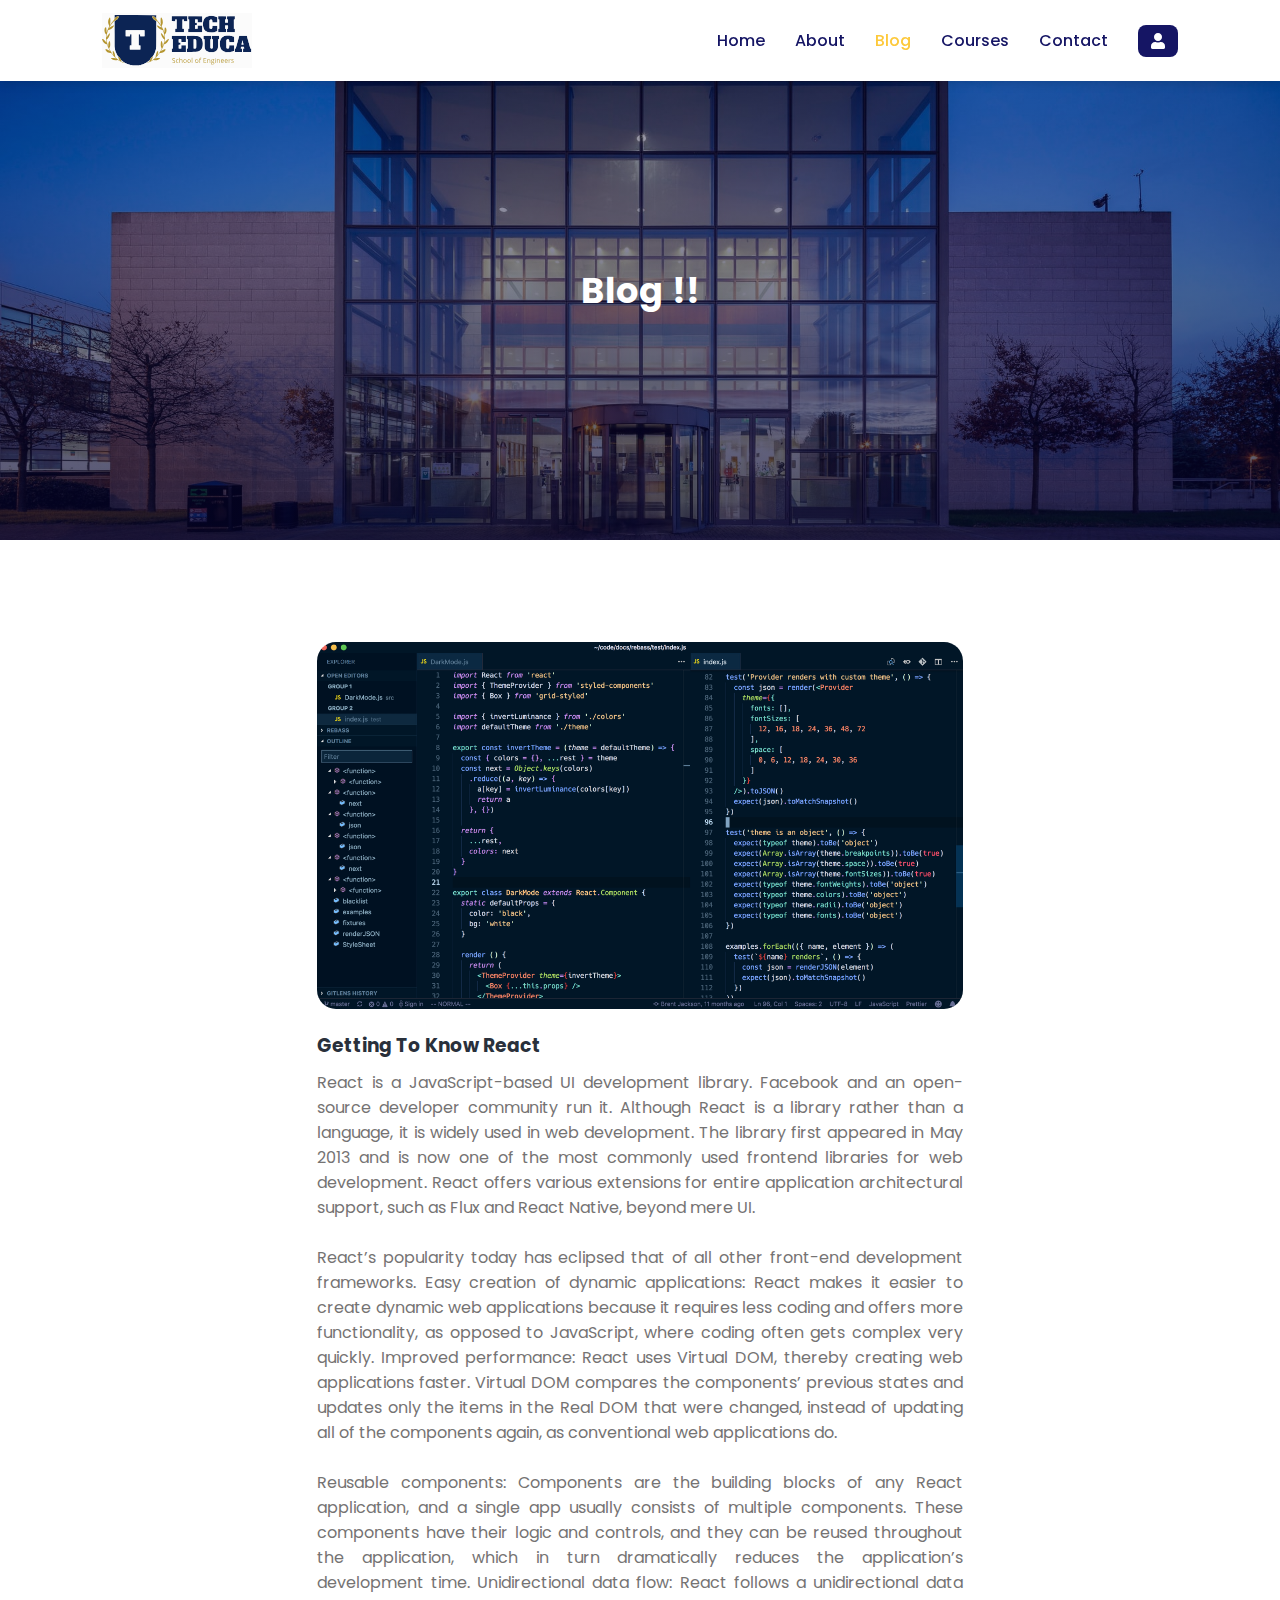
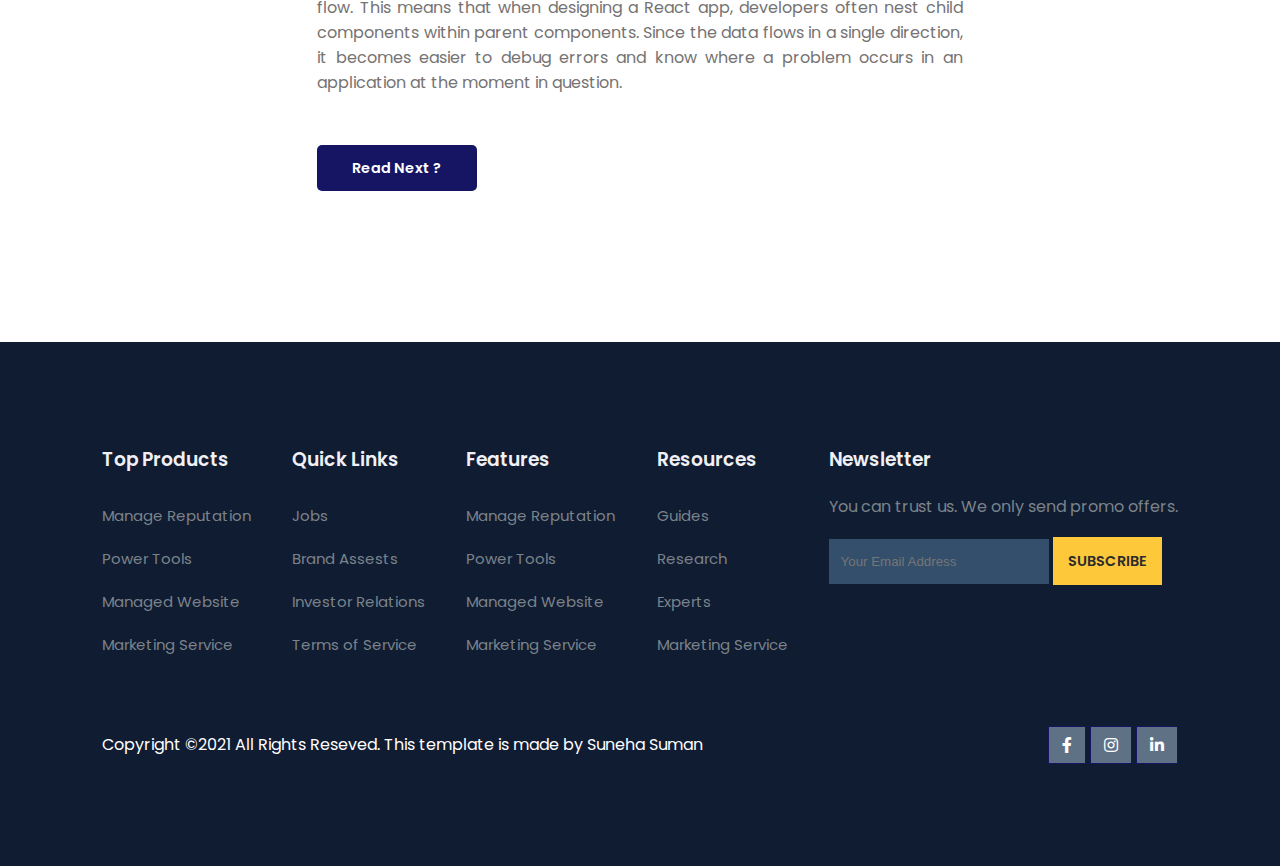
<file: post4.html>
<!DOCTYPE html>
<html lang="en">
<head>
    <meta charset="UTF-8">
    <meta http-equiv="X-UA-Compatible" content="IE=edge">
    <meta name="viewport" content="width=device-width, initial-scale=1.0">
    <title>Education Website</title>

    <link rel="stylesheet" href="https://use.fontawesome.com/releases/v5.15.4/css/all.css">

    <link rel="stylesheet" href="style.css">

    <script src="https://code.jquery.com/jquery-3.6.1.min.js" integrity="sha256-o88AwQnZB+VDvE9tvIXrMQaPlFFSUTR+nldQm1LuPXQ=" crossorigin="anonymous"></script>
</head>
<body>
    
    <!-- NAVIGATION -->
    <nav>
        <img src="images/logo.svg" alt="">
        <div class="navigation">
            <ul>
                <i id="menu-close" class="fas fa-times"></i>
                <li><a href="index.html">Home</a></li>
                <li><a href="about.html">About</a></li>
                <li><a class="active" href="blog.html">Blog</a></li>
                <li><a href="course.html">Courses</a></li>
                <li><a href="contact.html">Contact</a></li>
            </ul>
            <img id="menu-btn" src="images/menu.png">   <!-- Hamburger menu--> 

            <div  class="fas fa-user" id="login-btn"></div>
            <form class="login-form">
                <h3>Login Now</h3>
                <input type="email" placeholder="Your Email" class="box" required>
                <input type="password" placeholder="Your Password" class="box" minlength="8" required>
                <p>Forget password <a href="#">Click Here</a></p>
                <p>Don't have account <a href="#">Create Now</a></p>
                <input type="submit" value="Login Now" class="login-now">
            </form>
        </div>
    </nav>

    <!-- HOME -->
    <section id="about-home">
        <h2>Blog !!</h2>
    </section>

    <!-- Blog -->
    <section id="blog-container">
        <div class="blogs blogpost">
            <div class="posts">
                <img src="images/b4.png">
                <h3>Getting To Know React</h3>
                <p>React is a JavaScript-based UI development library. Facebook and an open-source developer community run it. 
                    Although React is a library rather than a language, it is widely used in web development. The library first 
                    appeared in May 2013 and is now one of the most commonly used frontend libraries for web development. 
                    React offers various extensions for entire application architectural support, such as Flux and React Native, 
                    beyond mere UI.
                    <br><br>
                    React’s popularity today has eclipsed that of all other front-end development frameworks. 
                    Easy creation of dynamic applications: React makes it easier to create dynamic web applications 
                    because it requires less coding and offers more functionality, as opposed to JavaScript, where 
                    coding often gets complex very quickly.
                    Improved performance: React uses Virtual DOM, thereby creating web applications faster. 
                    Virtual DOM compares the components’ previous states and updates only the items in the Real 
                    DOM that were changed, instead of updating all of the components again, as conventional web 
                    applications do.
                    <br><br>
                    Reusable components: Components are the building blocks of any React application, and a 
                    single app usually consists of multiple components. These components have their logic and 
                    controls, and they can be reused throughout the application, which in turn dramatically reduces 
                    the application’s development time. Unidirectional data flow: React follows a unidirectional 
                    data flow. This means that when designing a React app, developers often nest child components 
                    within parent components. Since the data flows in a single direction, it becomes easier to 
                    debug errors and know where a problem occurs in an application at the moment in question.
                </p>
                <a href="blog.html">Read Next ?</a>
            </div>
        </div>
    </section>

    <!-- Footer -->
    <footer>
        <div class="footer-col">
            <h3>Top Products</h3>
            <li>Manage Reputation</li>
            <li>Power Tools</li>
            <li>Managed Website</li>
            <li>Marketing Service</li>
        </div>
        <div class="footer-col">
            <h3>Quick Links</h3>
            <li>Jobs</li>
            <li>Brand Assests</li>
            <li>Investor Relations</li>
            <li>Terms of Service</li>
        </div>
        <div class="footer-col">
            <h3>Features</h3>
            <li>Manage Reputation</li>
            <li>Power Tools</li>
            <li>Managed Website</li>
            <li>Marketing Service</li>
        </div>
        <div class="footer-col">
            <h3>Resources</h3>
            <li>Guides</li>
            <li>Research</li>
            <li>Experts</li>
            <li>Marketing Service</li>
        </div>
        <div class="footer-col">
            <h3>Newsletter</h3>
            <p>You can trust us. We only send promo offers.</p>
            <div class="subscribe">
                <input type="text" placeholder="Your Email Address">
                <a href="#" class="yellow">SUBSCRIBE</a>
            </div>
        </div>

        <div class="copyright">
            <p>Copyright ©2021 All Rights Reseved. This template is made by Suneha Suman</p>
            <div class="pro-links">
                <i class="fab fa-facebook-f"></i>
                <i class="fab fa-instagram"></i>
                <i class="fab fa-linkedin-in"></i>
            </div>
        </div>
    </footer>

    <script>
        $('#menu-btn').click(function(){
            $('nav .navigation ul').addClass('active')
        });
        $('#menu-close').click(function(){
            $('nav .navigation ul').removeClass('active')
        });

        let loginForm = document.querySelector('.login-form');

        document.querySelector('#login-btn').onclick = () =>{
        loginForm.classList.toggle('active');
        }
    </script>
      
</body>
</html>
</file>
<file: style.css>
@import url('https://fonts.googleapis.com/css?family=Poppins:wght@100;200;300;400;500;600;700;800;900&display=swap');

*{
    margin: 0;
    padding: 0;
    box-sizing: border-box;
}

body{
    font-family: 'Poppins', sans-serif;
}

/*Global Tags*/
h1{
    font-size: 2.5rem;
    font-weight: 700;
    color: rgb(35, 35, 85);
}

span{
    font-size: .9rem;
    color: #757373;
}

h6{
    font-size: 1.1rem;
    color: rgb(24,24,49);
}  

/* Navigation */
nav{
    position: fixed;                /*to make navbar fixed*/
    width: 100%;
    background-color: #fff;
    display: flex;                  /*for img and list to be in row rather then default column*/
    flex-direction: row;
    justify-content: space-between; /*space between logo and list*/
    align-items: center;;
    padding: 1vw 8vw;
    box-shadow: 2px 2px 10px rgba(0, 0 , 0, 0.15);
    z-index: 999;                   /* nav to have highest stack value to be above every content*/
}

nav img{
    width: 150px;
    cursor: pointer;                /* want clickable logo to be redirected to home page*/
}

nav .navigation{
    display: flex;
}

#menu-btn{
    width: 30px;
    height: 30px;
    display: none;                 /* Don't want to show this button on large screen*/
}

#menu-close{
    display: none;                 /* Don't want to show this button on large screen*/
}

nav .navigation ul{
    display: flex;
    justify-content: flex-end;
    align-items: center;

}

nav .navigation ul li{
    list-style: none;   /*  to remove bullets*/
    margin-left: 30px;
}

nav .navigation ul li a{
    text-decoration: none;  /* to remove underline*/
    color: rgb(21,21,100);
    font-size: 16px;
    font-weight: 500;
    transition: 0.3s ease;  /*transition to yellow showld be smooth*/
}

nav .navigation ul li a.active,     /*to have same style as hover when clicked on that page*/
nav .navigation ul li a:hover{
    color: #fdc93b;
}

nav #login-btn{
    height: 2rem;
    width: 2.5rem;
    line-height: 2rem;
    border-radius: .5rem;
    background: rgb(21,21,100);
    color: #fff;
    font-size: 1rem;
    margin-left: 30px;
    text-align: center;
    cursor: pointer;
}

nav #login-btn:hover{
    background-color: #fdc93b;
}

nav .login-form{
    position: absolute;
    top: 110%;
    right: -110%;
    width: 26rem;
    padding: 2rem;
    border-radius: .5rem;
    background: #fff;
    text-align: center;
}

nav .login-form.active{
    right: 2rem;
    transition: .4s linear ease;
}

nav .login-form h3{
    font-size: 1.2rem;
    text-transform: uppercase;
    color: black;
}

nav .login-form .box{
    width: 100%;
    margin: .7rem 0;
    background: #eee;
    border-radius: .5rem;
    padding: .5rem;
    font-size: .7rem;
    color: black;
    text-transform: none;
}

nav .login-form p{
    padding: .1rem 0;
    color: #413c3c;
    font-size: .7rem;
}

nav .login-form .login-now{
    margin: .3rem;
    text-decoration: none;
    font-size: 0.7rem;
    padding: 13px 35px;
    font-weight: 600;
    border-radius: 5px;       
    color: #fff;  
    background-color: #fdc93b;
    transition: 0.3s ease;
    border: none;
}

nav .login-form .login-now:hover{
    color: rgb(21,21,100);
    background-color: #fff;
    cursor: pointer;
}


/* HOME */ 
#home{
    background-image: linear-gradient(rgba(9,5,54,0.3), rgba(5,4,46,0.7)), url('images/back.jpg');
    width: 100%;
    height: 100vh;
    background-size: cover;
    background-position: center;
    display: flex;
    flex-direction: column;
    justify-content: center;
    align-items: center;
    text-align: center;
    padding-top: 40px;
}

#home h2{
    color: #fff;
    font-size: 2.2rem;
    letter-spacing: 1px;
}

#home p{
    width: 50%;
    color: #fff;
    font-size: 0.9rem;
    line-height: 25px;
}

#home .btn{
    margin-top: 30px;
}
#home a{
    text-decoration: none;
    font-size: 0.9rem;
    padding: 13px 35px;
    background-color: #fff;
    font-weight: 600;
    border-radius: 5px;
}

#home a.blue{       /* Not a .blue*/
    color: #fff; /*color of text*/
    background-color: rgb(21,21,100);
    transition: 0.3s;
}

#home a.blue:hover{
    color: rgb(21,21,100);
    background-color: #fff;
} 

#home a.yellow{       
    color: #fff;  
    background-color: #fdc93b;
    transition: 0.3s;
}

#home a.yellow:hover{
    color: rgb(21,21,100);
    background-color: #fff;
}

/* features */
#features{
    padding: 5vw 8vw 0 8vw;
    text-align: center;
}

#features .fea-base{    /*to all three content in correct order*/
    display: grid;
    grid-template-columns: repeat(auto-fit, minmax(320px,1fr));
    grid-gap: 1rem;
    margin-top: 50px;
}

#features .fea-box{
    background-color: #f9f9ff;
    text-align: start;
    padding: 2vw;
}

#features .fea-box i{
    font-size: 2.3rem;
    color: rgb(44,44,80);
}

#features .fea-box h3{
    font-size: 1.2rem;
    font-weight: 600;
    color: rgb(46,46,59);
    padding: 13px 0 7px 0;
}

#features .fea-box p{
    font-size: 1rem;
    font-weight: 400;
    color: rgb(70,70,87);
}

/* Course */
#course{
    padding: 8vw 8vw 8vw 8vw;
    text-align: center;
}

#course .course-box{
    display: grid;
    grid-template-columns: repeat(auto-fit, minmax(320px,1fr));
    grid-gap: 1rem;
    margin-top: 50px;
}
#course .courses{
    text-align: start;
    background-color: #f9f9ff;
    height: 100%;
    position: relative;
}

#course .courses img{
    width: 100%;
    height: 60%;
    background-size: cover;
    background-position: center;
}

#course .courses .details{
    padding: 15px 15px 0 15px;
}

#course .courses .details i{
    color: #fdc93b;
    font-size: .9rem;
}

#course .courses .cost{
    background-color: rgb(74,74,136);
    color: #fff;
    line-height: 70px;
    width: 70px;
    height: 70px;
    text-align: center;
    border-radius: 50%;
    position: absolute;
    right: 15px;
    bottom: 90px;
}

/* Registration */
#registration{
    padding: 6vw 8vw 6vw 8vw;
    background-image: linear-gradient(rgba(99,112,168,0.5),rgba(81,91,233,0.5)), url("images/signup.jpg");
    width: 100%;
    height: 100%;
    background-size: cover;
    background-position: center;
    display: flex;
    justify-content: space-between;
    align-items: center;
} 

#registration .reminder{
    color: #fff;
}

#registration .reminder h1{
    color: #fff;
}

#registration .reminder .time{
    display: flex;
    margin-top: 40px;
}

#registration .reminder .time .date{
    text-align: center;
    padding: 13px 33px;
    background: rgba(255,255,255,0.25);
    backdrop-filter: blur(4px);
    box-shadow: 0 8px 32px 0 rgba(31,38,135,0.37);
    border-radius: 10px;
    margin: 0 5px 10px 5px;
    border: 1px solid rgba(255,255,255,0.18);
    font-size: 1.1rem;
    font-weight: 600;
}

#registration .form{
    background: #fff;
    border-radius: 8px;
    display: flex;
    flex-direction: column;
    padding: 40px;
    box-shadow: 0 8px 32px 0 rgba(31,38,135,0.37);
}

#registration .form input{
    margin: 15px 0;
    padding: 15px 10px;
    border: 1px solid rgb(84,40,241);
    outline:none;
}
 
#registration .form input::placeholder{
    color: #413c3c;
    font-weight: 500;
    font-size: 0.9rem;
}

#registration .form .btn{
   margin-top: 20px; 
   text-align: center;
}

#registration .form a.yellow{ 
    
    text-decoration: none;
    font-size: 0.9rem;
    padding: 13px 35px;
    background-color: #fff;
    font-weight: 600;
    border-radius: 5px;       
    color: #fff;  
    background-color: #fdc93b;
    transition: 0.3s;
}

#registration .form a.yellow:hover{
    color: rgb(21,21,100);
    background-color: #fff;
}

/* Profiles */
#experts{
    padding: 8vw 8vw 8vw 8vw;
    text-align: center;
}

#experts .expert-box{
    display: grid;
    grid-template-columns: repeat(auto-fit, minmax(250px,1fr));
    grid-gap: 1rem;
    margin-top: 50px;
}

#experts .expert-box .profile{
    background-color: #fafaf1;
    padding: 30px 10px;
}

.pro-links{
    margin-top: 10px;
}

.pro-links i{
    padding: 10px 13px;
    border: 1px solid rgb(21,21,100);
    cursor: pointer;
    transition: 0.3s ease;
}

.pro-links i:hover{
    background: rgb(21,21,100);
    color: #fff;
    border: 1px solid rgb(21,21,100);
    cursor: pointer;
}

/* Footer */
footer{
    padding: 8vw;
    background-color: #101c32;
    display: flex;
    justify-content: space-between;
    align-items: flex-start;
    flex-wrap: wrap;                  
}

footer .footer-col{
    padding-bottom: 40px;
}

footer h3{
    color: rgb(241,240,245);
    font-weight: 600;
    padding-bottom: 20px;
}

footer li{
    list-style: none;
    color: #7b838a;
    padding: 10px 0;
    font-size: 15px;
    cursor: pointer;
    transition: 0.3s ease;
}

footer li:hover{
    color: rgb(241,240,245);
}

footer p{
    color: #7b838a;
}

footer .subscribe{
    margin-top: 20px;
}

footer input{
    width: 220px;
    padding: 15px 12px;
    background: #334f6c;
    border: none;
    outline: none;
    color: #fff;
}

footer .subscribe a{
    text-decoration: none;
    font-size: 0.9rem;
    padding: 14px 15px;
    background-color: #fff;
    font-weight: 600;
}

footer .subscribe a.yellow{       
    color: #2c2c2c;  
    background-color: #fdc93b;
    transition: 0.3s;
}

footer .subscribe a.yellow:hover{
    color: #2c2c2c;
    background-color: #fff;
}

footer .copyright{
    margin-top: 20px;
    display: flex;
    justify-content: space-between;
    align-items: center;
    width: 100%;
    flex-wrap: wrap;
}

footer .copyright p{
    color: #fff;
}
footer .copyright .pro-links{
    margin-top: 0px;
}

footer .copyright .pro-links i{
    background-color: #5f7185;
    color: #fff;
}

footer .copyright .pro-links i:hover{
    background-color: #fdc93b;
    color: #2c2c2c;
}

/* About */
#about-home{
    background-image: linear-gradient(rgba(9,5,54,0.3), rgba(5,4,46,0.7)), url('images/back1.jpg');
    width: 100%;
    height: 60vh;
    background-size: cover;
    background-position: center;
    display: flex;
    flex-direction: column;
    justify-content: center;
    align-items: center;
    text-align: center;
    padding-top: 40px;
}

#about-home h2{
    color: #fff;
    font-size: 2.2rem;
    letter-spacing: 1px;
}

#about-container{
    display: flex;
    align-items: center;
    padding: 8vw 8vw 2vw 8vw;
}

#about-container .about-img{
    width: 60%;
    padding-right: 60px;
}

#about-container .about-img img{
    width: 100%;
}

#about-container .about-text{
    width: 40%;
}

#about-container .about-text h2{
    color: #29303B;
    padding-bottom: 15px;
}

#about-container .about-text p{
    color: #686f7a;
    font-weight: 300;
}

#about-container .about-text .about-fe{
    display: flex;
    justify-content: space-between;
    align-items: flex-start;
    margin-top: 30px;
}

#about-container .about-text .about-fe img{
    width: 50px;
    background-size: cover;
    background-position: center;
    margin-right: 20px;
}

#about-container .about-text .about-fe .fe-text{
    width: 90%;
}

#about-container .about-text .about-fe .fe-text h5{
    font-size: 16px;
    color: #29303b;
}

/* About Trusted*/
#trust{
    text-align: center;
    padding: 8vw;
}

#trust .trust-img{
    margin-top: 60px;
    display: flex;
    justify-content: space-between;
    align-items: center;
}

#trust .trust-img img{
    width: 90px;
    height: auto;
}

/* Blog */
#blog-container{
    display: flex;
    align-items: flex-start;
    justify-content: space-between;
    padding: 8vw;
}

#blog-container .blogs{
    width: 60%
}

#blog-container .blogs img{
    width: 100%;
    border-radius: 19px;
}

#blog-container .blogs .posts{
    padding-bottom: 60px;
}

#blog-container .blogs .posts h3{
    color:#29303b;
    padding: 15px 0 10px 0;
}

#blog-container .blogs .posts p{
    color: #757373;
    padding-bottom: 20px;
}

#blog-container .blogs .posts a{
    text-decoration: none;
    font-size: 0.9rem;
    padding: 13px 35px;
    background-color: rgb(21,21,100);
    color: #fff;
    border-radius: 5px;
    font-weight: 600;
}

#blog-container .cate{
    width: 30%;
}

#blog-container .cate h2{
    padding-bottom: 7px;
}

#blog-container .cate a{
    text-decoration: none;
    color: #757373;
    font-weight: 500;
    line-height: 45px;
}

/* Post */
#blog-container .blogpost{
    width: 60%;
    margin: 0 auto;
}

#blog-container .blogpost p{
    text-align: justify;
    padding-bottom: 60px !important;    /*as we have given pb in blogs class as well*/
}

/* Cousr-inner */
#course-inner{
    display: flex;
    justify-content: space-between;
    align-items: flex-start;
    padding: 8vw;
}

#course-inner h3{
    padding: 35px 0 25px 0;
    color: #29303b;
}

#course-inner p{
    color: #64626e;
}

#course-inner hr{
    height: 1px;
    background: rgba(236, 226, 229, 0.5);
    margin-top: 40px;
}

#course-inner .overview{
    width: 70%;
}

#course-inner .overview .course-img{
    width: 100%;
    height: 60vh;
    object-fit: cover;
    border-radius: 12px;
    margin-bottom: 20px;
}

#course-inner .overview .course-head{
    display: flex;
    align-items: flex-start;
    justify-content: space-between;
}

#course-inner .overview .course-head .c-name{
    width: 70%;
}

#course-inner .overview .course-head .c-name h2{
    color: #29303B;
}

#course-inner .overview .course-head .c-name .star{
    margin: 6px 0;
}

#course-inner .overview .course-head .c-name .star i{
    color:#fdc93b;
    font-size: 0.9rem;
}

#course-inner .overview .course-head .c-name p{
    font-size: 15px;
}

#course-inner .overview .course-head span{
    padding: 16px 22px;
    border-radius: 5px;
    font-size: 24px;
    font-weight: 700;
    color: #5838fc;
    background-color: rgba(88,56,252,0.1);
}

#course-inner .learn p{
    font-size: 15px;
    padding-bottom: 15px;
}

#course-inner .learn p i{
    color: #654ce4;
    font-weight: 700;
    margin-right: 20px;
}

#course-inner .tutor{
    display: flex;
}

#course-inner .tutor img{
    width: 70px;
    height: 70px;
    border-radius: 50%;
    margin-right: 20px;
}

#course-inner .tutor h5{
    font-size: 15px;
}

#course-inner .enroll{
    width: 300px;
    padding: 0 30px 30px 30px;
    border-radius: 11px;
    box-shadow: 0px 20px 40px 0 rgb(11 2 55/8%);
}

#course-inner .enroll h3{
    padding-bottom: 10px;
}

#course-inner .enroll p{
    font-size: 15px;
    color: #64626e;
    margin: 15px 0;
}

#course-inner .enroll p i{
    color: rgb(50,50,136);
    margin-right: 18px;
    width: 16px;
    height: 16px;
    line-height: 16px;
    text-align: center;
}

#course-inner .enroll .enroll-btn{
    padding: 25px 0 20px 0;
    margin: auto;
    text-align: center;
}

#course-inner .enroll .enroll-btn a{
    text-decoration: none;
    font-size: .8rem;
    padding: 13px 45px;
    border-radius: 5px;
    font-weight: 600;
    color: #fff;
    background: rgb(50,50,136);
}

/* Contact */
#contact{
    padding: 8vw;
    display: flex;
    justify-content: space-between;
    align-items: flex-start;
}

#contact .getin{
    width: 350px;
}

#contact .getin h2{
    color: #2c234d;
    font-size: 30px;
    font-weight: 800;
    line-height: .8;
    margin-bottom: 16px;
}

#contact .getin p{
    color: #686875;
    line-height: 24px;
    margin-bottom: 33px;
    padding-bottom: 25px;
    border-bottom: 1px solid #e5e4ed;
}

#contact .getin h3{
    color: #2c234d;
    font-size: 16px;
    font-weight: 600;
    line-height: 26px;
    margin-bottom: 15px;
}

#contact .getin .getin-details div{
    display: flex;
}

#contact .getin .getin-details .get{
    font-size: 16px;
    line-height: 22px;
    color: #5838fc;
    margin-right: 20px;
}

#contact .getin .getin-details div p{
    font-size: 14px;
    border-bottom: none;
    line-height: 22px;
    margin-bottom: 15px;
}

#contact .getin .getin-details .pro-links i{
    margin-right: 8px;
}

#contact .form{
    width: 60%;
    background-color: #f7f6fa;
    padding: 40px;
    border-radius: 10px;
}

#contact .form h4{
    font-size: 24px;
    color: #2c234d;
    line-height: 30px;
    margin-bottom: 8px;
}

#contact .form p{
    color: #686875;
    line-height: 24px;
    padding-bottom: 25px;
}

#contact .form .form-row{
    display: flex;
    justify-content: space-between;
    width: 100%;
}

#contact .form .form-row input{
    width: 48%;
    font-size: 14px;
    font-weight: 400;
    border-radius: 3px;
    border: none;
    background: #fff;
    color: #7e7c87;
    outline: none;
    padding: 20px 30px;
    margin-bottom: 20px;
}

#contact .form .form-col input,
#contact .form .form-col textarea{
    width: 100%;
    font-size: 14px;
    font-weight: 400;
    border-radius: 3px;
    border: none;
    background: #fff;
    color: #7e7c87;
    outline: none;
    padding: 20px 30px;
    margin-bottom: 20px;
    font-family: arial;
}

#contact .form button{
    font-size: .9rem;
    padding: 13px 25px;
    background: rgb(21,21,100);
    border-radius: 5px;
    outline: none;
    border: none;
    font-weight: 600;
    cursor: pointer;
    color: #fff;
}

#map{
    width: 100%;
    height: 70vh;
    margin-bottom: 8vw;
}

#map iframe{
    width: 100%;
    height: 100%;
}


/* media query for tablets*/

@media (max-width: 769px){
    /*login form*/
    nav .login-form{
        width: 45rem;
        height: 25rem;
    }
    nav .login-form .box{
        height: 15%;
        font-size: 1.2rem;
    }
    nav .login-form h3{
        font-size: 1.5rem;
    }
    nav .login-form p{
        font-size: 1.2rem;
    }
    nav .login-form .login-now {
        margin: 1rem;
        font-size: 1.2rem;
    }
    nav .login-form input::placeholder{
        font-size: 1.2rem;
    }
    
    /*nav*/
    nav{
        padding: 15px 20px;
    }
    nav img {
        width: 130px;
    }
    #menu-btn{
        display: initial;                 /*Want to show them for small screen*/
    }
    #menu-close{
        display: initial;  
        font-size: 1.6rem;
        color: #fff;
        padding: 30px 0 20px 20px;               
    }
    nav .navigation ul {
        position: absolute;
        top: 0;
        right: -220px;                     /*to disapper nav from large screen*/
        height: 100vh;
        width: 220px;
        background: rgba(17,20,104,0.45);
        backdrop-filter: blur(4.5px);
        border: 1px solid rgba(255,255,255, 0,18);
        display: flex;
        flex-direction: column;
        justify-content: flex-start;
        align-items: flex-start;
        transition: 0.3s ease;
    }
    nav .navigation ul.active{
        right:0;
    }
    nav .navigation ul li{
        padding: 20px 0 20px 40px;
        margin-left: 0;
    }
    nav .navigation ul li a{
        color: #fff;
    }
    #home{
        padding-top: 0px;
    }
    #home p{
        width: 90%;
    }
    #features{
        padding: 8vw 4vw 0 4vw;
    }
    #course{
        padding: 8vw 4vw 0 4vw;
    }
    #registration{
        padding: 6vw 4vw 6vw 4vw;
        margin-top: 8vw;
    }
    #registration .reminder .time{
        display: flex;
        flex-wrap: wrap;
        margin-top: 40px;
    }
    #experts {
        padding: 8vw 8vw 4vw 8vw;
        text-align: center;
    }
    footer .copyright .pro-links{
        margin-top: 15px;
    }

    /* About */
    #about-container{
        padding: 8vw 4vw 2vw 4vw;
    }
    #about-container .about-img{
        padding-right: 30px;
    }
    #trust .trust-img img{
        width: 50px;
        height: auto;
    }

    /* Blogs */
    #blog-container{
        padding: 8vw 4vw;
    }

    /* Post */
    #blog-container .blogpost{
        width: 100%;
        margin-top: 30px;
    }
    #blog-container .blogpost img{
        width: 100%;
        height: 50vh;
        object-fit: cover;
    }

    /* Course-Inner*/
    #course-inner{
        display: flex;
        flex-direction: column;
        justify-content: center;
        align-items: center;
        padding: 8vw 4vw;
    }
    #course-inner .overview{
        width: 100%;
    }
    #course-inner .overview .course-img{
        width: 100%;
        height: 100%;
    }
    #course-inner .enroll{
        margin-top: 25px;
    }

    /* Contact */
    #contact{
        padding: 8vw 4vw;
    }
    #contact .getin{
        width: 250px;
    }
}



/* Media Query for Mobile*/
@media (max-width: 475px){
    /*login form*/
    nav .login-form.active{
        right: .5rem;
    }
    nav .login-form {
        width: 25rem;
    }

    /*home*/
    #home p{
        text-align: justify;
    }
    #registration{
        display: flex;
        flex-direction: column;
        justify-content: center;
        align-items: center;
        text-align: center;
    }
    #registration .reminder .time{
        display: flex;
        flex-wrap: wrap;
        justify-content: center;
        align-items: center;
        margin-top: 20px;
        margin-bottom: 20px;
    }

    /*About*/
    #about-container{
        flex-direction: column-reverse;
    }
    #about-container .about-img{
        width: 100%;
        padding-right: 0px;
    }
    #about-container .about-text{
        width: 100%;
        padding-bottom: 20px;
    }
    #trust .trust-img{
        margin-top: 40px;
        display: flex;
        justify-content: center;
        align-items: center;
        flex-wrap: wrap;
    }
    #trust .trust-img img{
        width: 60px;
        margin: 10px 15px;
        height: auto;
    }

    /* Blogs */
    #blog-container{
        flex-direction: column;
    }
    #blog-container .blogs{
        width: 100%;
    }
    #blog-container .cate{
        width: 100%;
    }

    /* Post */
    #blog-container .blogpost{
        width: 100%;
        margin-top: 70px;
    }
    #blog-container .blogpost img{
        width: 100%;
        height: 50vh;
        object-fit: cover;
    }
    #course-inner .overview .course-head .c-name{
        width: 70%;
    }
    #course-inner .overview .course-head .c-name h2{
        font-size: 22px;
    }
    #course-inner .overview .course-head span{
        font-size: 22px;
    }
    #course-inner .enroll{
        width: 100%;
    }

    /* Contact */
    #contact{
        padding: 8vw 4vw;
        flex-direction: column;
        align-items: flex-start;
        justify-content: flex-start;
    }
    #contact .getin{
        width: 100%;
        margin-bottom: 30px;
    }
    #contact .form{
        width: 100%;
        padding: 40px 30px;
    }
    #contact .form .form-row{
        display: flex;
        flex-direction: column;
        justify-content: flex-start;
        width: 100%;
    }
    #contact .form .form-row input{
        width: 100%;
    }
}

@media (max-width: 376px){
    footer input{
        width: 100%;
        margin-bottom: 20px;
    }
}
</file>
